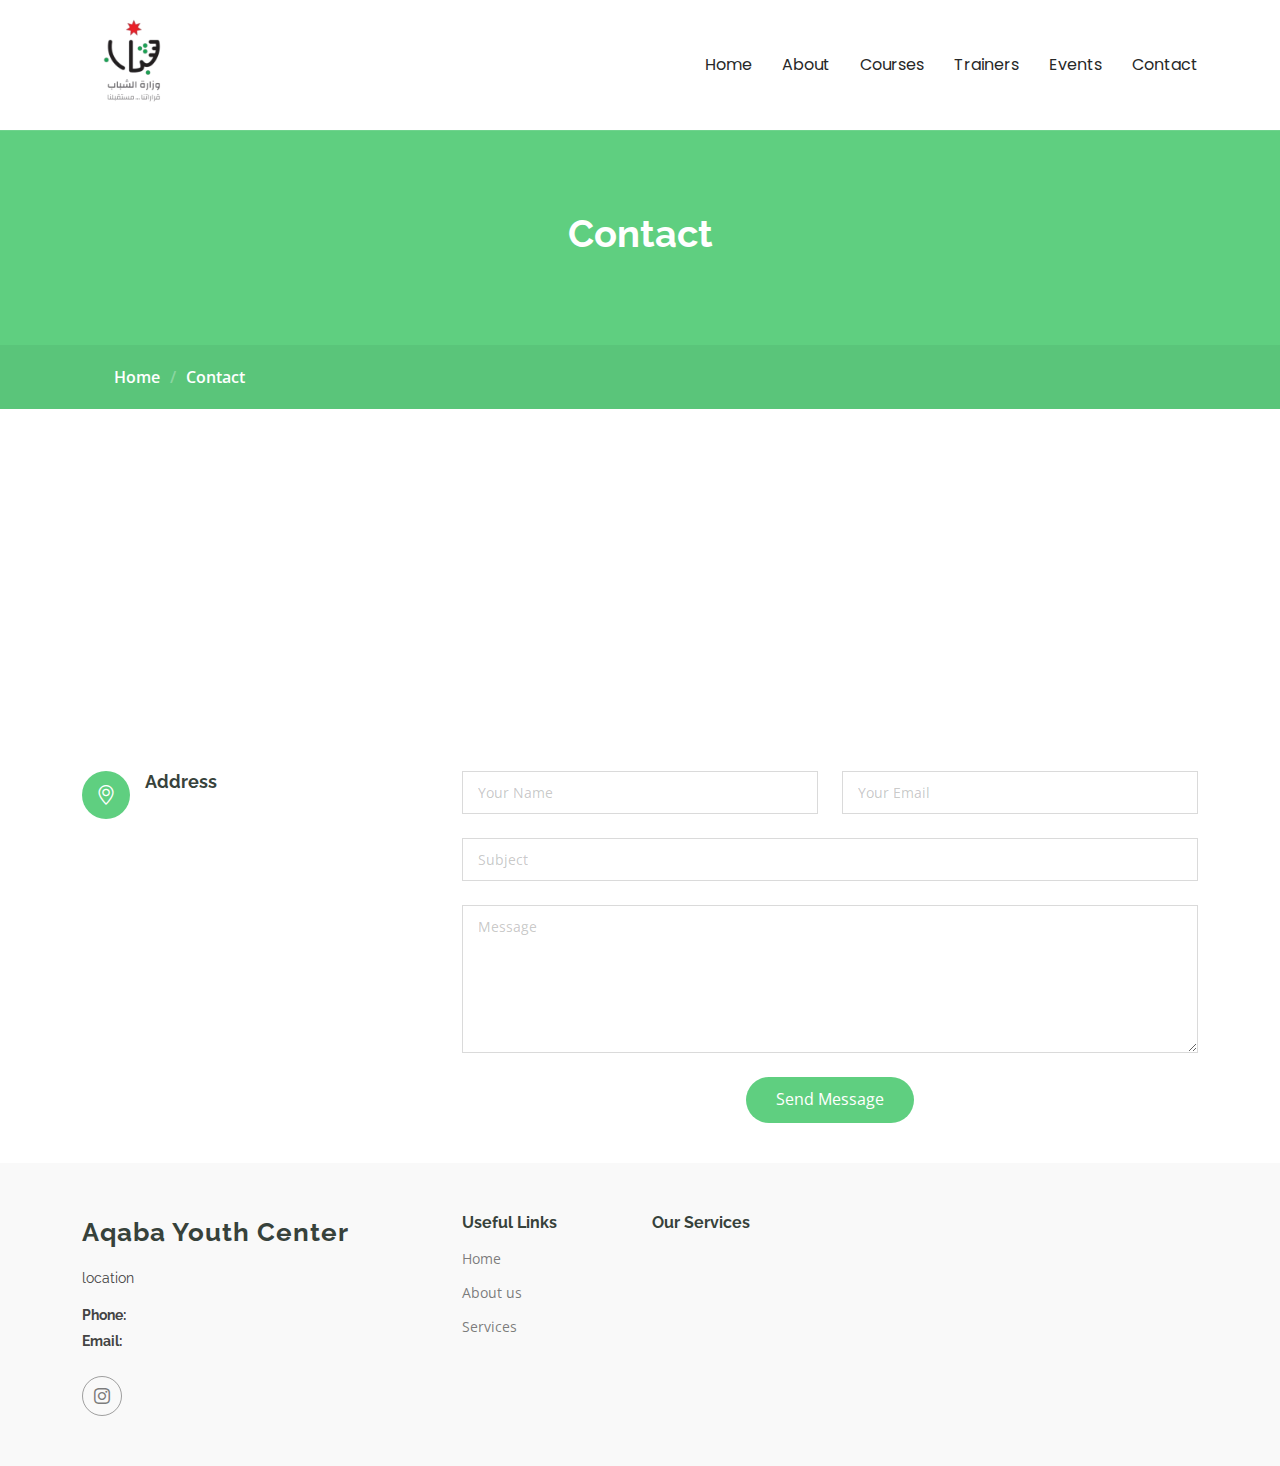
<file: contact.html>
<!DOCTYPE html>
<html lang="en">

<head>
  <meta charset="utf-8">
  <meta content="width=device-width, initial-scale=1.0" name="viewport">
  <title>Contact - Mentor Bootstrap Template</title>
  <meta name="description" content="">
  <meta name="keywords" content="">

  <!-- Favicons -->
  <link href="assets/img/logo.png" rel="icon">
  <link href="assets/img/apple-touch-icon.png" rel="apple-touch-icon">

  <!-- Fonts -->
  <link href="https://fonts.googleapis.com" rel="preconnect">
  <link href="https://fonts.gstatic.com" rel="preconnect" crossorigin>
  <link href="https://fonts.googleapis.com/css2?family=Open+Sans:ital,wght@0,300;0,400;0,500;0,600;0,700;0,800;1,300;1,400;1,500;1,600;1,700;1,800&family=Poppins:ital,wght@0,100;0,200;0,300;0,400;0,500;0,600;0,700;0,800;0,900;1,100;1,200;1,300;1,400;1,500;1,600;1,700;1,800;1,900&family=Raleway:ital,wght@0,100;0,200;0,300;0,400;0,500;0,600;0,700;0,800;0,900;1,100;1,200;1,300;1,400;1,500;1,600;1,700;1,800;1,900&display=swap" rel="stylesheet">

  <!-- Vendor CSS Files -->
  <link href="assets/vendor/bootstrap/css/bootstrap.min.css" rel="stylesheet">
  <link href="assets/vendor/bootstrap-icons/bootstrap-icons.css" rel="stylesheet">
  <link href="assets/vendor/aos/aos.css" rel="stylesheet">
  <link href="assets/vendor/glightbox/css/glightbox.min.css" rel="stylesheet">
  <link href="assets/vendor/swiper/swiper-bundle.min.css" rel="stylesheet">

  <!-- Main CSS File -->
  <link href="assets/css/main.css" rel="stylesheet">

  <!-- =======================================================
  * Template Name: Mentor
  * Template URL: https://bootstrapmade.com/mentor-free-education-bootstrap-theme/
  * Updated: Aug 07 2024 with Bootstrap v5.3.3
  * Author: BootstrapMade.com
  * License: https://bootstrapmade.com/license/
  ======================================================== -->
</head>

<body class="contact-page">

    <header id="header" class="header d-flex align-items-center sticky-top">
      <div
        class="container-fluid container-xl position-relative d-flex align-items-center"
      >
        <a href="index.html" class="logo d-flex align-items-center me-auto">
          <!-- Uncomment the line below if you also wish to use an image logo -->
          <img
            src="assets/img/logo.png"
            alt=""
          />
          <!-- <h1 class="sitename">Aqaba Youth Center </h1> -->
        </a>

        <nav id="navmenu" class="navmenu">
          <ul>
            <li>
              <a href="index.html" >Home<br /></a>
            </li>
            <li><a href="about.html">About</a></li>
            <li><a href=" ">Courses</a></li>
            <li><a href=" ">Trainers</a></li>
            <li><a href=" ">Events</a></li>
            <!-- <li><a href="pricing.html">Pricing</a></li> -->
            <!-- <li class="dropdown"><a href="#"><span>Dropdown</span> <i class="bi bi-chevron-down toggle-dropdown"></i></a>
            <ul>
              <li><a href="#">Dropdown 1</a></li>
              <li class="dropdown"><a href="#"><span>Deep Dropdown</span> <i class="bi bi-chevron-down toggle-dropdown"></i></a>
                <ul>
                  <li><a href="#">Deep Dropdown 1</a></li>
                  <li><a href="#">Deep Dropdown 2</a></li>
                  <li><a href="#">Deep Dropdown 3</a></li>
                  <li><a href="#">Deep Dropdown 4</a></li>
                  <li><a href="#">Deep Dropdown 5</a></li>
                </ul>
              </li>
              <li><a href="#">Dropdown 2</a></li>
              <li><a href="#">Dropdown 3</a></li>
              <li><a href="#">Dropdown 4</a></li>
            </ul>
          </li> -->
            <li><a href="contact.html">Contact</a></li>
          </ul>
          <i class="mobile-nav-toggle d-xl-none bi bi-list"></i>
        </nav>

        <!-- <a class="btn-getstarted" href="courses.html">Get Started</a> -->
      </div>
    </header>

  <main class="main">

    <!-- Page Title -->
    <div class="page-title" data-aos="fade">
      <div class="heading">
        <div class="container">
          <div class="row d-flex justify-content-center text-center">
            <div class="col-lg-8">
              <h1>Contact</h1>
              <!-- <p class="mb-0">Odio et unde deleniti. Deserunt numquam exercitationem. Officiis quo odio sint voluptas consequatur ut a odio voluptatem. Sit dolorum debitis veritatis natus dolores. Quasi ratione sint. Sit quaerat ipsum dolorem.</p> -->
            </div>
          </div>
        </div>
      </div>
      <nav class="breadcrumbs">
        <div class="container">
          <ol>
            <li><a href="index.html">Home</a></li>
            <li class="current">Contact</li>
          </ol>
        </div>
      </nav>
    </div><!-- End Page Title -->

    <!-- Contact Section -->
    <section id="contact" class="contact section">

      <div class="mb-5" data-aos="fade-up" data-aos-delay="200">
        <iframe style="border:0; width: 100%; height: 300px;" src="https://www.google.com/maps/embed?pb=!1m18!1m12!1m3!1d13883.881881923648!2d35.00018057017696!3d29.5463542556177!2m3!1f0!2f0!3f0!3m2!1i1024!2i768!4f13.1!3m3!1m2!1s0x1500702ee2709f1f%3A0x4e4cb71e75b0fa39!2z2YXYsdmD2LIg2LTYqNin2Kgg2KfZhNi52YLYqNipIEFxYWJhIFlvdXRoIENlbnRlci1BWUM!5e0!3m2!1sar!2sjo!4v1758926419645!5m2!1sar!2sjo" frameborder="0" allowfullscreen="" loading="lazy" referrerpolicy="no-referrer-when-downgrade"></iframe>
      </div><!-- End Google Maps -->

      <div class="container" data-aos="fade-up" data-aos-delay="100">

        <div class="row gy-4">

          <div class="col-lg-4">
            <div class="info-item d-flex" data-aos="fade-up" data-aos-delay="300">
              <i class="bi bi-geo-alt flex-shrink-0"></i>
              <div>
                <h3>Address</h3>
                <p> </p>
              </div>
            </div><!-- End Info Item -->

            <div class="info-item d-flex" data-aos="fade-up" data-aos-delay="400">
              <i class="bi bi-telephone flex-shrink-0"></i>
              <div>
                <h3>Call Us</h3>
                <p> </p>
              </div>
            </div><!-- End Info Item -->

            <div class="info-item d-flex" data-aos="fade-up" data-aos-delay="500">
              <i class="bi bi-envelope flex-shrink-0"></i>
              <div>
                <h3>Email Us</h3>
                <p> </p>
              </div>
            </div><!-- End Info Item -->

          </div>

          <div class="col-lg-8">
            <form action="forms/contact.php" method="post" class="php-email-form" data-aos="fade-up" data-aos-delay="200">
              <div class="row gy-4">

                <div class="col-md-6">
                  <input type="text" name="name" class="form-control" placeholder="Your Name" required="">
                </div>

                <div class="col-md-6 ">
                  <input type="email" class="form-control" name="email" placeholder="Your Email" required="">
                </div>

                <div class="col-md-12">
                  <input type="text" class="form-control" name="subject" placeholder="Subject" required="">
                </div>

                <div class="col-md-12">
                  <textarea class="form-control" name="message" rows="6" placeholder="Message" required=""></textarea>
                </div>

                <div class="col-md-12 text-center">
                  <div class="loading">Loading</div>
                  <div class="error-message"></div>
                  <div class="sent-message">Your message has been sent. Thank you!</div>

                  <button type="submit">Send Message</button>
                </div>

              </div>
            </form>
          </div><!-- End Contact Form -->

        </div>

      </div>

    </section><!-- /Contact Section -->

  </main>

  <footer id="footer" class="footer position-relative light-background">
      <div class="container footer-top">
        <div class="row gy-4">
          <div class="col-lg-4 col-md-6 footer-about">
            <a href="index.html" class="logo d-flex align-items-center">
              <span class="sitename">Aqaba Youth Center</span>
            </a>
            <div class="footer-contact pt-3">
              <p>location</p>
              <!-- <p>New York, NY 535022</p> -->
              <p class="mt-3">
                <strong>Phone:</strong> <span> </span>
              </p>
              <p><strong>Email:</strong> <span> </span></p>
            </div>
            <div class="social-links d-flex mt-4">
              <!-- <a href=""><i class="bi bi-twitter-x"></i></a> -->
              <!-- <a href=""><i class="bi bi-facebook"></i></a> -->
              <a href="https://www.instagram.com/aqaba_youth_center/" target="_blank"><i class="bi bi-instagram"></i></a>
              <!-- <a href=""><i class="bi bi-linkedin"></i></a> -->
            </div>
          </div>

          <div class="col-lg-2 col-md-3 footer-links">
            <h4>Useful Links</h4>
            <ul>
              <li><a href="#">Home</a></li>
              <li><a href="about.html">About us</a></li>
              <li><a href="#">Services</a></li>
          
            </ul>
          </div>

          <div class="col-lg-2 col-md-3 footer-links">
            <h4>Our Services</h4>
            <ul>
              <!-- <li><a href="#">Web Design</a></li>
              <li><a href="#">Web Development</a></li>
              <li><a href="#">Product Management</a></li>
              <li><a href="#">Marketing</a></li>
              <li><a href="#">Graphic Design</a></li> -->
            </ul>
          </div>

          <!-- <div class="col-lg-4 col-md-12 footer-newsletter">
            <h4>Our Newsletter</h4>
            <p>
              Subscribe to our newsletter and receive the latest news about our
              products and services!
            </p>
            <form
              action="forms/newsletter.php"
              method="post"
              class="php-email-form"
            >
              <div class="newsletter-form">
                <input type="email" name="email" /><input
                  type="submit"
                  value="Subscribe"
                />
              </div>
              <div class="loading">Loading</div>
              <div class="error-message"></div>
              <div class="sent-message">
                Your subscription request has been sent. Thank you!
              </div>
            </form>
          </div> -->
        </div>
      </div>

      <!-- <div class="container copyright text-center mt-4">
        <p>
          © <span>Copyright</span>
          <strong class="px-1 sitename">Mentor</strong>
          <span>All Rights Reserved</span>
        </p>
        <div class="credits">
          All the links in the footer should remain intact.
          You can delete the links only if you've purchased the pro version.
          Licensing information: https://bootstrapmade.com/license/
          Purchase the pro version with working PHP/AJAX contact form: [buy-url]
          Designed by
          <a href="https://bootstrapmade.com/">BootstrapMade</a> Distributed by
          <a href=“https://themewagon.com>ThemeWagon
        </div>
      </div> -->
    </footer>

  <!-- Scroll Top -->
  <a href="#" id="scroll-top" class="scroll-top d-flex align-items-center justify-content-center"><i class="bi bi-arrow-up-short"></i></a>

  <!-- Preloader -->
  <div id="preloader"></div>

  <!-- Vendor JS Files -->
  <script src="assets/vendor/bootstrap/js/bootstrap.bundle.min.js"></script>
  <script src="assets/vendor/php-email-form/validate.js"></script>
  <script src="assets/vendor/aos/aos.js"></script>
  <script src="assets/vendor/glightbox/js/glightbox.min.js"></script>
  <script src="assets/vendor/purecounter/purecounter_vanilla.js"></script>
  <script src="assets/vendor/swiper/swiper-bundle.min.js"></script>

  <!-- Main JS File -->
  <script src="assets/js/main.js"></script>

</body>

</html>
</file>
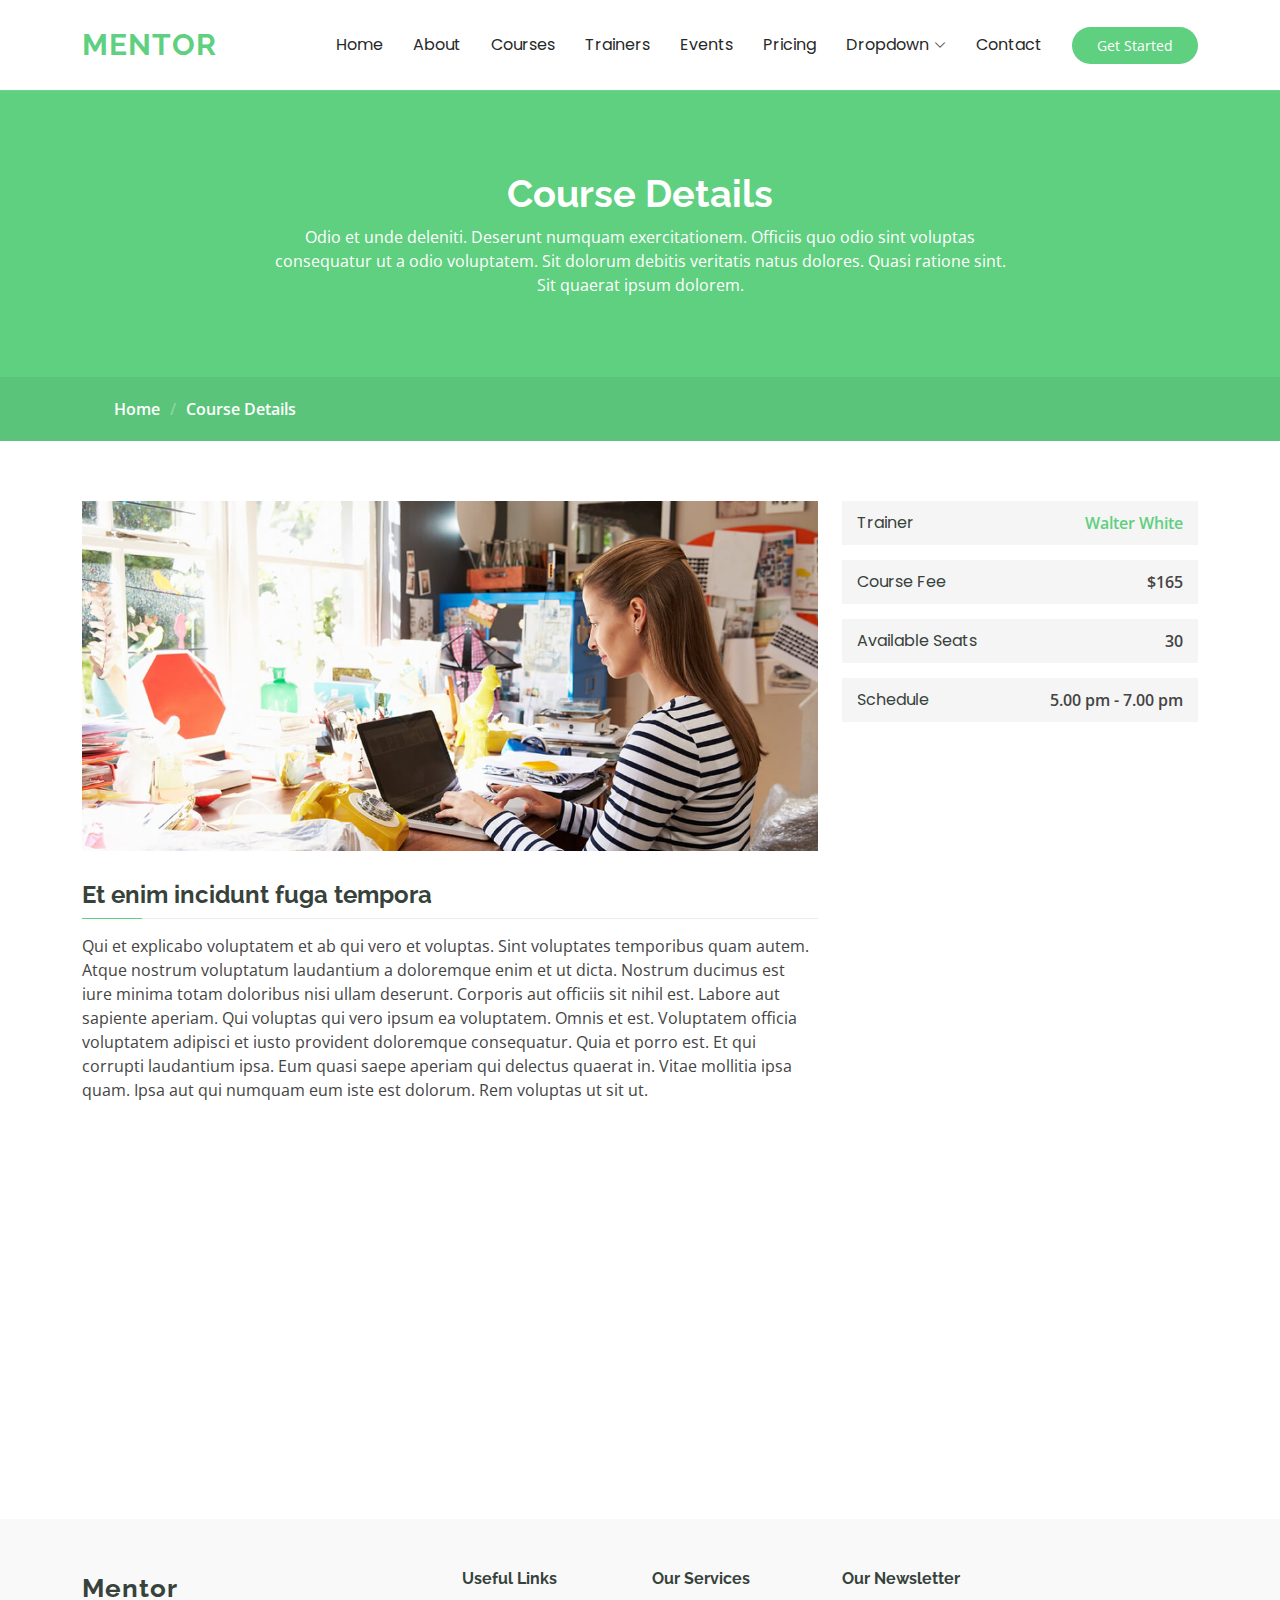
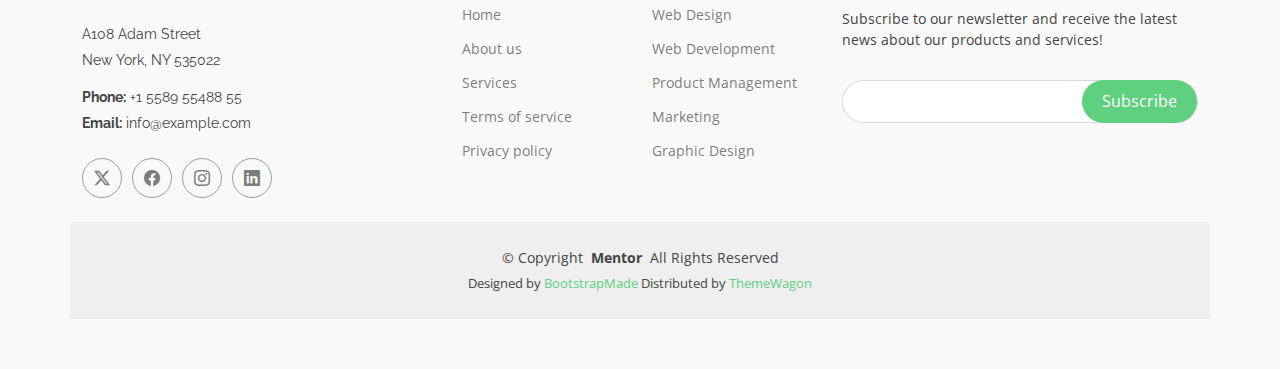
<file: course-details.html>
<!DOCTYPE html>
<html lang="en">

<head>
  <meta charset="utf-8">
  <meta content="width=device-width, initial-scale=1.0" name="viewport">
  <title>Course Details - Mentor Bootstrap Template</title>
  <meta name="description" content="">
  <meta name="keywords" content="">

  <!-- Favicons -->
  <link href="assets/img/favicon.png" rel="icon">
  <link href="assets/img/apple-touch-icon.png" rel="apple-touch-icon">

  <!-- Fonts -->
  <link href="https://fonts.googleapis.com" rel="preconnect">
  <link href="https://fonts.gstatic.com" rel="preconnect" crossorigin>
  <link href="https://fonts.googleapis.com/css2?family=Open+Sans:ital,wght@0,300;0,400;0,500;0,600;0,700;0,800;1,300;1,400;1,500;1,600;1,700;1,800&family=Poppins:ital,wght@0,100;0,200;0,300;0,400;0,500;0,600;0,700;0,800;0,900;1,100;1,200;1,300;1,400;1,500;1,600;1,700;1,800;1,900&family=Raleway:ital,wght@0,100;0,200;0,300;0,400;0,500;0,600;0,700;0,800;0,900;1,100;1,200;1,300;1,400;1,500;1,600;1,700;1,800;1,900&display=swap" rel="stylesheet">

  <!-- Vendor CSS Files -->
  <link href="assets/vendor/bootstrap/css/bootstrap.min.css" rel="stylesheet">
  <link href="assets/vendor/bootstrap-icons/bootstrap-icons.css" rel="stylesheet">
  <link href="assets/vendor/aos/aos.css" rel="stylesheet">
  <link href="assets/vendor/glightbox/css/glightbox.min.css" rel="stylesheet">
  <link href="assets/vendor/swiper/swiper-bundle.min.css" rel="stylesheet">

  <!-- Main CSS File -->
  <link href="assets/css/main.css" rel="stylesheet">

  <!-- =======================================================
  * Template Name: Mentor
  * Template URL: https://bootstrapmade.com/mentor-free-education-bootstrap-theme/
  * Updated: Aug 07 2024 with Bootstrap v5.3.3
  * Author: BootstrapMade.com
  * License: https://bootstrapmade.com/license/
  ======================================================== -->
</head>

<body class="course-details-page">

  <header id="header" class="header d-flex align-items-center sticky-top">
    <div class="container-fluid container-xl position-relative d-flex align-items-center">

      <a href="index.html" class="logo d-flex align-items-center me-auto">
        <!-- Uncomment the line below if you also wish to use an image logo -->
        <!-- <img src="assets/img/logo.png" alt=""> -->
        <h1 class="sitename">Mentor</h1>
      </a>

      <nav id="navmenu" class="navmenu">
        <ul>
          <li><a href="index.html">Home<br></a></li>
          <li><a href="about.html">About</a></li>
          <li><a href="courses.html">Courses</a></li>
          <li><a href="trainers.html">Trainers</a></li>
          <li><a href="events.html">Events</a></li>
          <li><a href="pricing.html">Pricing</a></li>
          <li class="dropdown"><a href="#"><span>Dropdown</span> <i class="bi bi-chevron-down toggle-dropdown"></i></a>
            <ul>
              <li><a href="#">Dropdown 1</a></li>
              <li class="dropdown"><a href="#"><span>Deep Dropdown</span> <i class="bi bi-chevron-down toggle-dropdown"></i></a>
                <ul>
                  <li><a href="#">Deep Dropdown 1</a></li>
                  <li><a href="#">Deep Dropdown 2</a></li>
                  <li><a href="#">Deep Dropdown 3</a></li>
                  <li><a href="#">Deep Dropdown 4</a></li>
                  <li><a href="#">Deep Dropdown 5</a></li>
                </ul>
              </li>
              <li><a href="#">Dropdown 2</a></li>
              <li><a href="#">Dropdown 3</a></li>
              <li><a href="#">Dropdown 4</a></li>
            </ul>
          </li>
          <li><a href="contact.html">Contact</a></li>
        </ul>
        <i class="mobile-nav-toggle d-xl-none bi bi-list"></i>
      </nav>

      <a class="btn-getstarted" href="courses.html">Get Started</a>

    </div>
  </header>

  <main class="main">

    <!-- Page Title -->
    <div class="page-title" data-aos="fade">
      <div class="heading">
        <div class="container">
          <div class="row d-flex justify-content-center text-center">
            <div class="col-lg-8">
              <h1>Course Details</h1>
              <p class="mb-0">Odio et unde deleniti. Deserunt numquam exercitationem. Officiis quo odio sint voluptas consequatur ut a odio voluptatem. Sit dolorum debitis veritatis natus dolores. Quasi ratione sint. Sit quaerat ipsum dolorem.</p>
            </div>
          </div>
        </div>
      </div>
      <nav class="breadcrumbs">
        <div class="container">
          <ol>
            <li><a href="index.html">Home</a></li>
            <li class="current">Course Details</li>
          </ol>
        </div>
      </nav>
    </div><!-- End Page Title -->

    <!-- Courses Course Details Section -->
    <section id="courses-course-details" class="courses-course-details section">

      <div class="container" data-aos="fade-up">

        <div class="row">
          <div class="col-lg-8">
            <img src="assets/img/course-details.jpg" class="img-fluid" alt="">
            <h3>Et enim incidunt fuga tempora</h3>
            <p>
              Qui et explicabo voluptatem et ab qui vero et voluptas. Sint voluptates temporibus quam autem. Atque nostrum voluptatum laudantium a doloremque enim et ut dicta. Nostrum ducimus est iure minima totam doloribus nisi ullam deserunt. Corporis aut officiis sit nihil est. Labore aut sapiente aperiam.
              Qui voluptas qui vero ipsum ea voluptatem. Omnis et est. Voluptatem officia voluptatem adipisci et iusto provident doloremque consequatur. Quia et porro est. Et qui corrupti laudantium ipsa.
              Eum quasi saepe aperiam qui delectus quaerat in. Vitae mollitia ipsa quam. Ipsa aut qui numquam eum iste est dolorum. Rem voluptas ut sit ut.
            </p>
          </div>
          <div class="col-lg-4">

            <div class="course-info d-flex justify-content-between align-items-center">
              <h5>Trainer</h5>
              <p><a href="#">Walter White</a></p>
            </div>

            <div class="course-info d-flex justify-content-between align-items-center">
              <h5>Course Fee</h5>
              <p>$165</p>
            </div>

            <div class="course-info d-flex justify-content-between align-items-center">
              <h5>Available Seats</h5>
              <p>30</p>
            </div>

            <div class="course-info d-flex justify-content-between align-items-center">
              <h5>Schedule</h5>
              <p>5.00 pm - 7.00 pm</p>
            </div>

          </div>
        </div>

      </div>

    </section><!-- /Courses Course Details Section -->

    <!-- Tabs Section -->
    <section id="tabs" class="tabs section">

      <div class="container" data-aos="fade-up" data-aos-delay="100">

        <div class="row">
          <div class="col-lg-3">
            <ul class="nav nav-tabs flex-column">
              <li class="nav-item">
                <a class="nav-link active show" data-bs-toggle="tab" href="#tab-1">Modi sit est</a>
              </li>
              <li class="nav-item">
                <a class="nav-link" data-bs-toggle="tab" href="#tab-2">Unde praesentium sed</a>
              </li>
              <li class="nav-item">
                <a class="nav-link" data-bs-toggle="tab" href="#tab-3">Pariatur explicabo vel</a>
              </li>
              <li class="nav-item">
                <a class="nav-link" data-bs-toggle="tab" href="#tab-4">Nostrum qui quasi</a>
              </li>
              <li class="nav-item">
                <a class="nav-link" data-bs-toggle="tab" href="#tab-5">Iusto ut expedita aut</a>
              </li>
            </ul>
          </div>
          <div class="col-lg-9 mt-4 mt-lg-0">
            <div class="tab-content">
              <div class="tab-pane active show" id="tab-1">
                <div class="row">
                  <div class="col-lg-8 details order-2 order-lg-1">
                    <h3>Architecto ut aperiam autem id</h3>
                    <p class="fst-italic">Qui laudantium consequatur laborum sit qui ad sapiente dila parde sonata raqer a videna mareta paulona marka</p>
                    <p>Et nobis maiores eius. Voluptatibus ut enim blanditiis atque harum sint. Laborum eos ipsum ipsa odit magni. Incidunt hic ut molestiae aut qui. Est repellat minima eveniet eius et quis magni nihil. Consequatur dolorem quaerat quos qui similique accusamus nostrum rem vero</p>
                  </div>
                  <div class="col-lg-4 text-center order-1 order-lg-2">
                    <img src="assets/img/tabs/tab-1.png" alt="" class="img-fluid">
                  </div>
                </div>
              </div>
              <div class="tab-pane" id="tab-2">
                <div class="row">
                  <div class="col-lg-8 details order-2 order-lg-1">
                    <h3>Et blanditiis nemo veritatis excepturi</h3>
                    <p class="fst-italic">Qui laudantium consequatur laborum sit qui ad sapiente dila parde sonata raqer a videna mareta paulona marka</p>
                    <p>Ea ipsum voluptatem consequatur quis est. Illum error ullam omnis quia et reiciendis sunt sunt est. Non aliquid repellendus itaque accusamus eius et velit ipsa voluptates. Optio nesciunt eaque beatae accusamus lerode pakto madirna desera vafle de nideran pal</p>
                  </div>
                  <div class="col-lg-4 text-center order-1 order-lg-2">
                    <img src="assets/img/tabs/tab-2.png" alt="" class="img-fluid">
                  </div>
                </div>
              </div>
              <div class="tab-pane" id="tab-3">
                <div class="row">
                  <div class="col-lg-8 details order-2 order-lg-1">
                    <h3>Impedit facilis occaecati odio neque aperiam sit</h3>
                    <p class="fst-italic">Eos voluptatibus quo. Odio similique illum id quidem non enim fuga. Qui natus non sunt dicta dolor et. In asperiores velit quaerat perferendis aut</p>
                    <p>Iure officiis odit rerum. Harum sequi eum illum corrupti culpa veritatis quisquam. Neque necessitatibus illo rerum eum ut. Commodi ipsam minima molestiae sed laboriosam a iste odio. Earum odit nesciunt fugiat sit ullam. Soluta et harum voluptatem optio quae</p>
                  </div>
                  <div class="col-lg-4 text-center order-1 order-lg-2">
                    <img src="assets/img/tabs/tab-3.png" alt="" class="img-fluid">
                  </div>
                </div>
              </div>
              <div class="tab-pane" id="tab-4">
                <div class="row">
                  <div class="col-lg-8 details order-2 order-lg-1">
                    <h3>Fuga dolores inventore laboriosam ut est accusamus laboriosam dolore</h3>
                    <p class="fst-italic">Totam aperiam accusamus. Repellat consequuntur iure voluptas iure porro quis delectus</p>
                    <p>Eaque consequuntur consequuntur libero expedita in voluptas. Nostrum ipsam necessitatibus aliquam fugiat debitis quis velit. Eum ex maxime error in consequatur corporis atque. Eligendi asperiores sed qui veritatis aperiam quia a laborum inventore</p>
                  </div>
                  <div class="col-lg-4 text-center order-1 order-lg-2">
                    <img src="assets/img/tabs/tab-4.png" alt="" class="img-fluid">
                  </div>
                </div>
              </div>
              <div class="tab-pane" id="tab-5">
                <div class="row">
                  <div class="col-lg-8 details order-2 order-lg-1">
                    <h3>Est eveniet ipsam sindera pad rone matrelat sando reda</h3>
                    <p class="fst-italic">Omnis blanditiis saepe eos autem qui sunt debitis porro quia.</p>
                    <p>Exercitationem nostrum omnis. Ut reiciendis repudiandae minus. Omnis recusandae ut non quam ut quod eius qui. Ipsum quia odit vero atque qui quibusdam amet. Occaecati sed est sint aut vitae molestiae voluptate vel</p>
                  </div>
                  <div class="col-lg-4 text-center order-1 order-lg-2">
                    <img src="assets/img/tabs/tab-5.png" alt="" class="img-fluid">
                  </div>
                </div>
              </div>
            </div>
          </div>
        </div>

      </div>

    </section><!-- /Tabs Section -->

  </main>

  <footer id="footer" class="footer position-relative light-background">

    <div class="container footer-top">
      <div class="row gy-4">
        <div class="col-lg-4 col-md-6 footer-about">
          <a href="index.html" class="logo d-flex align-items-center">
            <span class="sitename">Mentor</span>
          </a>
          <div class="footer-contact pt-3">
            <p>A108 Adam Street</p>
            <p>New York, NY 535022</p>
            <p class="mt-3"><strong>Phone:</strong> <span>+1 5589 55488 55</span></p>
            <p><strong>Email:</strong> <span>info@example.com</span></p>
          </div>
          <div class="social-links d-flex mt-4">
            <a href=""><i class="bi bi-twitter-x"></i></a>
            <a href=""><i class="bi bi-facebook"></i></a>
            <a href=""><i class="bi bi-instagram"></i></a>
            <a href=""><i class="bi bi-linkedin"></i></a>
          </div>
        </div>

        <div class="col-lg-2 col-md-3 footer-links">
          <h4>Useful Links</h4>
          <ul>
            <li><a href="#">Home</a></li>
            <li><a href="#">About us</a></li>
            <li><a href="#">Services</a></li>
            <li><a href="#">Terms of service</a></li>
            <li><a href="#">Privacy policy</a></li>
          </ul>
        </div>

        <div class="col-lg-2 col-md-3 footer-links">
          <h4>Our Services</h4>
          <ul>
            <li><a href="#">Web Design</a></li>
            <li><a href="#">Web Development</a></li>
            <li><a href="#">Product Management</a></li>
            <li><a href="#">Marketing</a></li>
            <li><a href="#">Graphic Design</a></li>
          </ul>
        </div>

        <div class="col-lg-4 col-md-12 footer-newsletter">
          <h4>Our Newsletter</h4>
          <p>Subscribe to our newsletter and receive the latest news about our products and services!</p>
          <form action="forms/newsletter.php" method="post" class="php-email-form">
            <div class="newsletter-form"><input type="email" name="email"><input type="submit" value="Subscribe"></div>
            <div class="loading">Loading</div>
            <div class="error-message"></div>
            <div class="sent-message">Your subscription request has been sent. Thank you!</div>
          </form>
        </div>

      </div>
    </div>

    <div class="container copyright text-center mt-4">
      <p>© <span>Copyright</span> <strong class="px-1 sitename">Mentor</strong> <span>All Rights Reserved</span></p>
      <div class="credits">
        <!-- All the links in the footer should remain intact. -->
        <!-- You can delete the links only if you've purchased the pro version. -->
        <!-- Licensing information: https://bootstrapmade.com/license/ -->
        <!-- Purchase the pro version with working PHP/AJAX contact form: [buy-url] -->
        Designed by <a href="https://bootstrapmade.com/">BootstrapMade</a> Distributed by <a href=“https://themewagon.com>ThemeWagon
      </div>
    </div>

  </footer>

  <!-- Scroll Top -->
  <a href="#" id="scroll-top" class="scroll-top d-flex align-items-center justify-content-center"><i class="bi bi-arrow-up-short"></i></a>

  <!-- Preloader -->
  <div id="preloader"></div>

  <!-- Vendor JS Files -->
  <script src="assets/vendor/bootstrap/js/bootstrap.bundle.min.js"></script>
  <script src="assets/vendor/php-email-form/validate.js"></script>
  <script src="assets/vendor/aos/aos.js"></script>
  <script src="assets/vendor/glightbox/js/glightbox.min.js"></script>
  <script src="assets/vendor/purecounter/purecounter_vanilla.js"></script>
  <script src="assets/vendor/swiper/swiper-bundle.min.js"></script>

  <!-- Main JS File -->
  <script src="assets/js/main.js"></script>

</body>

</html>
</file>
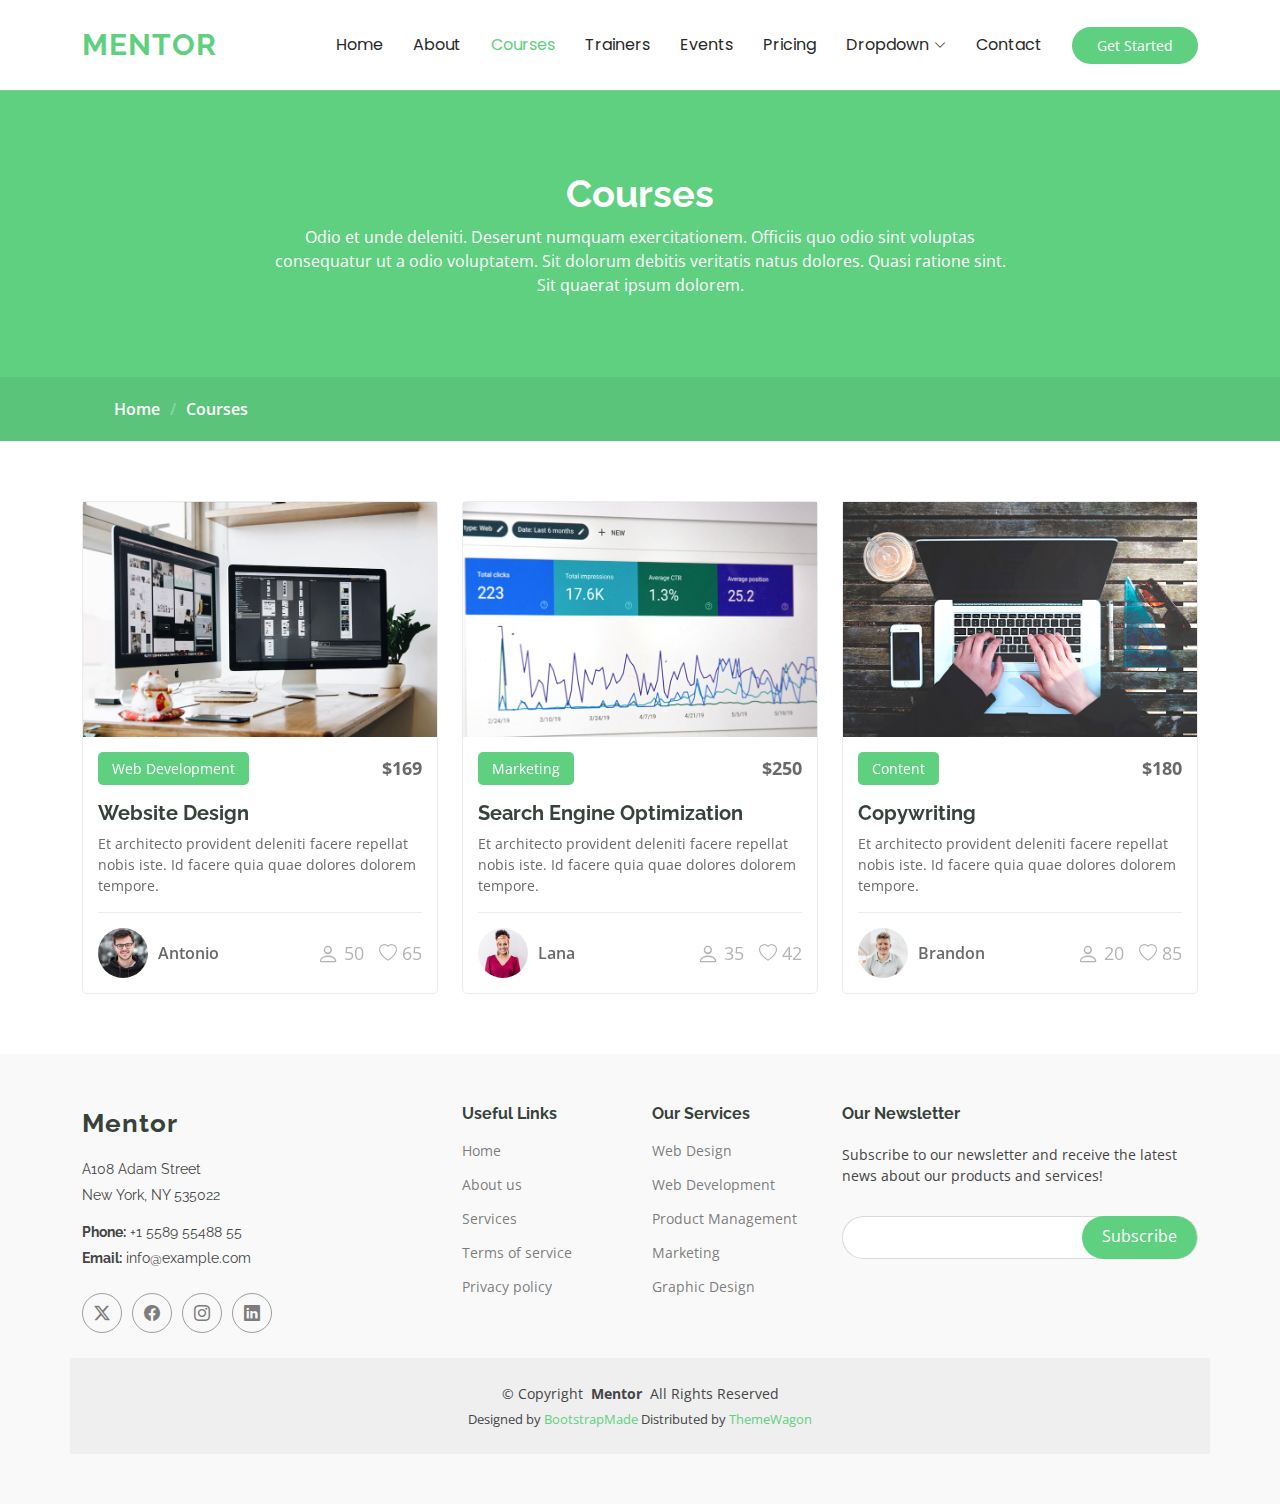
<file: courses.html>
<!DOCTYPE html>
<html lang="en">

<head>
  <meta charset="utf-8">
  <meta content="width=device-width, initial-scale=1.0" name="viewport">
  <title>Courses - Mentor Bootstrap Template</title>
  <meta name="description" content="">
  <meta name="keywords" content="">

  <!-- Favicons -->
  <link href="assets/img/favicon.png" rel="icon">
  <link href="assets/img/apple-touch-icon.png" rel="apple-touch-icon">

  <!-- Fonts -->
  <link href="https://fonts.googleapis.com" rel="preconnect">
  <link href="https://fonts.gstatic.com" rel="preconnect" crossorigin>
  <link href="https://fonts.googleapis.com/css2?family=Open+Sans:ital,wght@0,300;0,400;0,500;0,600;0,700;0,800;1,300;1,400;1,500;1,600;1,700;1,800&family=Poppins:ital,wght@0,100;0,200;0,300;0,400;0,500;0,600;0,700;0,800;0,900;1,100;1,200;1,300;1,400;1,500;1,600;1,700;1,800;1,900&family=Raleway:ital,wght@0,100;0,200;0,300;0,400;0,500;0,600;0,700;0,800;0,900;1,100;1,200;1,300;1,400;1,500;1,600;1,700;1,800;1,900&display=swap" rel="stylesheet">

  <!-- Vendor CSS Files -->
  <link href="assets/vendor/bootstrap/css/bootstrap.min.css" rel="stylesheet">
  <link href="assets/vendor/bootstrap-icons/bootstrap-icons.css" rel="stylesheet">
  <link href="assets/vendor/aos/aos.css" rel="stylesheet">
  <link href="assets/vendor/glightbox/css/glightbox.min.css" rel="stylesheet">
  <link href="assets/vendor/swiper/swiper-bundle.min.css" rel="stylesheet">

  <!-- Main CSS File -->
  <link href="assets/css/main.css" rel="stylesheet">

  <!-- =======================================================
  * Template Name: Mentor
  * Template URL: https://bootstrapmade.com/mentor-free-education-bootstrap-theme/
  * Updated: Aug 07 2024 with Bootstrap v5.3.3
  * Author: BootstrapMade.com
  * License: https://bootstrapmade.com/license/
  ======================================================== -->
</head>

<body class="courses-page">

  <header id="header" class="header d-flex align-items-center sticky-top">
    <div class="container-fluid container-xl position-relative d-flex align-items-center">

      <a href="index.html" class="logo d-flex align-items-center me-auto">
        <!-- Uncomment the line below if you also wish to use an image logo -->
        <!-- <img src="assets/img/logo.png" alt=""> -->
        <h1 class="sitename">Mentor</h1>
      </a>

      <nav id="navmenu" class="navmenu">
        <ul>
          <li><a href="index.html">Home<br></a></li>
          <li><a href="about.html">About</a></li>
          <li><a href="courses.html" class="active">Courses</a></li>
          <li><a href="trainers.html">Trainers</a></li>
          <li><a href="events.html">Events</a></li>
          <li><a href="pricing.html">Pricing</a></li>
          <li class="dropdown"><a href="#"><span>Dropdown</span> <i class="bi bi-chevron-down toggle-dropdown"></i></a>
            <ul>
              <li><a href="#">Dropdown 1</a></li>
              <li class="dropdown"><a href="#"><span>Deep Dropdown</span> <i class="bi bi-chevron-down toggle-dropdown"></i></a>
                <ul>
                  <li><a href="#">Deep Dropdown 1</a></li>
                  <li><a href="#">Deep Dropdown 2</a></li>
                  <li><a href="#">Deep Dropdown 3</a></li>
                  <li><a href="#">Deep Dropdown 4</a></li>
                  <li><a href="#">Deep Dropdown 5</a></li>
                </ul>
              </li>
              <li><a href="#">Dropdown 2</a></li>
              <li><a href="#">Dropdown 3</a></li>
              <li><a href="#">Dropdown 4</a></li>
            </ul>
          </li>
          <li><a href="contact.html">Contact</a></li>
        </ul>
        <i class="mobile-nav-toggle d-xl-none bi bi-list"></i>
      </nav>

      <a class="btn-getstarted" href="courses.html">Get Started</a>

    </div>
  </header>

  <main class="main">

    <!-- Page Title -->
    <div class="page-title" data-aos="fade">
      <div class="heading">
        <div class="container">
          <div class="row d-flex justify-content-center text-center">
            <div class="col-lg-8">
              <h1>Courses</h1>
              <p class="mb-0">Odio et unde deleniti. Deserunt numquam exercitationem. Officiis quo odio sint voluptas consequatur ut a odio voluptatem. Sit dolorum debitis veritatis natus dolores. Quasi ratione sint. Sit quaerat ipsum dolorem.</p>
            </div>
          </div>
        </div>
      </div>
      <nav class="breadcrumbs">
        <div class="container">
          <ol>
            <li><a href="index.html">Home</a></li>
            <li class="current">Courses</li>
          </ol>
        </div>
      </nav>
    </div><!-- End Page Title -->

    <!-- Courses Section -->
    <section id="courses" class="courses section">

      <div class="container">

        <div class="row">

          <div class="col-lg-4 col-md-6 d-flex align-items-stretch" data-aos="zoom-in" data-aos-delay="100">
            <div class="course-item">
              <img src="assets/img/course-1.jpg" class="img-fluid" alt="...">
              <div class="course-content">
                <div class="d-flex justify-content-between align-items-center mb-3">
                  <p class="category">Web Development</p>
                  <p class="price">$169</p>
                </div>

                <h3><a href="course-details.html">Website Design</a></h3>
                <p class="description">Et architecto provident deleniti facere repellat nobis iste. Id facere quia quae dolores dolorem tempore.</p>
                <div class="trainer d-flex justify-content-between align-items-center">
                  <div class="trainer-profile d-flex align-items-center">
                    <img src="assets/img/trainers/trainer-1-2.jpg" class="img-fluid" alt="">
                    <a href="" class="trainer-link">Antonio</a>
                  </div>
                  <div class="trainer-rank d-flex align-items-center">
                    <i class="bi bi-person user-icon"></i>&nbsp;50
                    &nbsp;&nbsp;
                    <i class="bi bi-heart heart-icon"></i>&nbsp;65
                  </div>
                </div>
              </div>
            </div>
          </div> <!-- End Course Item-->

          <div class="col-lg-4 col-md-6 d-flex align-items-stretch mt-4 mt-md-0" data-aos="zoom-in" data-aos-delay="200">
            <div class="course-item">
              <img src="assets/img/course-2.jpg" class="img-fluid" alt="...">
              <div class="course-content">
                <div class="d-flex justify-content-between align-items-center mb-3">
                  <p class="category">Marketing</p>
                  <p class="price">$250</p>
                </div>

                <h3><a href="course-details.html">Search Engine Optimization</a></h3>
                <p class="description">Et architecto provident deleniti facere repellat nobis iste. Id facere quia quae dolores dolorem tempore.</p>
                <div class="trainer d-flex justify-content-between align-items-center">
                  <div class="trainer-profile d-flex align-items-center">
                    <img src="assets/img/trainers/trainer-2-2.jpg" class="img-fluid" alt="">
                    <a href="" class="trainer-link">Lana</a>
                  </div>
                  <div class="trainer-rank d-flex align-items-center">
                    <i class="bi bi-person user-icon"></i>&nbsp;35
                    &nbsp;&nbsp;
                    <i class="bi bi-heart heart-icon"></i>&nbsp;42
                  </div>
                </div>
              </div>
            </div>
          </div> <!-- End Course Item-->

          <div class="col-lg-4 col-md-6 d-flex align-items-stretch mt-4 mt-lg-0" data-aos="zoom-in" data-aos-delay="300">
            <div class="course-item">
              <img src="assets/img/course-3.jpg" class="img-fluid" alt="...">
              <div class="course-content">
                <div class="d-flex justify-content-between align-items-center mb-3">
                  <p class="category">Content</p>
                  <p class="price">$180</p>
                </div>

                <h3><a href="course-details.html">Copywriting</a></h3>
                <p class="description">Et architecto provident deleniti facere repellat nobis iste. Id facere quia quae dolores dolorem tempore.</p>
                <div class="trainer d-flex justify-content-between align-items-center">
                  <div class="trainer-profile d-flex align-items-center">
                    <img src="assets/img/trainers/trainer-3-2.jpg" class="img-fluid" alt="">
                    <a href="" class="trainer-link">Brandon</a>
                  </div>
                  <div class="trainer-rank d-flex align-items-center">
                    <i class="bi bi-person user-icon"></i>&nbsp;20
                    &nbsp;&nbsp;
                    <i class="bi bi-heart heart-icon"></i>&nbsp;85
                  </div>
                </div>
              </div>
            </div>
          </div> <!-- End Course Item-->

        </div>

      </div>

    </section><!-- /Courses Section -->

  </main>

  <footer id="footer" class="footer position-relative light-background">

    <div class="container footer-top">
      <div class="row gy-4">
        <div class="col-lg-4 col-md-6 footer-about">
          <a href="index.html" class="logo d-flex align-items-center">
            <span class="sitename">Mentor</span>
          </a>
          <div class="footer-contact pt-3">
            <p>A108 Adam Street</p>
            <p>New York, NY 535022</p>
            <p class="mt-3"><strong>Phone:</strong> <span>+1 5589 55488 55</span></p>
            <p><strong>Email:</strong> <span>info@example.com</span></p>
          </div>
          <div class="social-links d-flex mt-4">
            <a href=""><i class="bi bi-twitter-x"></i></a>
            <a href=""><i class="bi bi-facebook"></i></a>
            <a href=""><i class="bi bi-instagram"></i></a>
            <a href=""><i class="bi bi-linkedin"></i></a>
          </div>
        </div>

        <div class="col-lg-2 col-md-3 footer-links">
          <h4>Useful Links</h4>
          <ul>
            <li><a href="#">Home</a></li>
            <li><a href="#">About us</a></li>
            <li><a href="#">Services</a></li>
            <li><a href="#">Terms of service</a></li>
            <li><a href="#">Privacy policy</a></li>
          </ul>
        </div>

        <div class="col-lg-2 col-md-3 footer-links">
          <h4>Our Services</h4>
          <ul>
            <li><a href="#">Web Design</a></li>
            <li><a href="#">Web Development</a></li>
            <li><a href="#">Product Management</a></li>
            <li><a href="#">Marketing</a></li>
            <li><a href="#">Graphic Design</a></li>
          </ul>
        </div>

        <div class="col-lg-4 col-md-12 footer-newsletter">
          <h4>Our Newsletter</h4>
          <p>Subscribe to our newsletter and receive the latest news about our products and services!</p>
          <form action="forms/newsletter.php" method="post" class="php-email-form">
            <div class="newsletter-form"><input type="email" name="email"><input type="submit" value="Subscribe"></div>
            <div class="loading">Loading</div>
            <div class="error-message"></div>
            <div class="sent-message">Your subscription request has been sent. Thank you!</div>
          </form>
        </div>

      </div>
    </div>

    <div class="container copyright text-center mt-4">
      <p>© <span>Copyright</span> <strong class="px-1 sitename">Mentor</strong> <span>All Rights Reserved</span></p>
      <div class="credits">
        <!-- All the links in the footer should remain intact. -->
        <!-- You can delete the links only if you've purchased the pro version. -->
        <!-- Licensing information: https://bootstrapmade.com/license/ -->
        <!-- Purchase the pro version with working PHP/AJAX contact form: [buy-url] -->
        Designed by <a href="https://bootstrapmade.com/">BootstrapMade</a> Distributed by <a href=“https://themewagon.com>ThemeWagon
      </div>
    </div>

  </footer>

  <!-- Scroll Top -->
  <a href="#" id="scroll-top" class="scroll-top d-flex align-items-center justify-content-center"><i class="bi bi-arrow-up-short"></i></a>

  <!-- Preloader -->
  <div id="preloader"></div>

  <!-- Vendor JS Files -->
  <script src="assets/vendor/bootstrap/js/bootstrap.bundle.min.js"></script>
  <script src="assets/vendor/php-email-form/validate.js"></script>
  <script src="assets/vendor/aos/aos.js"></script>
  <script src="assets/vendor/glightbox/js/glightbox.min.js"></script>
  <script src="assets/vendor/purecounter/purecounter_vanilla.js"></script>
  <script src="assets/vendor/swiper/swiper-bundle.min.js"></script>

  <!-- Main JS File -->
  <script src="assets/js/main.js"></script>

</body>

</html>
</file>
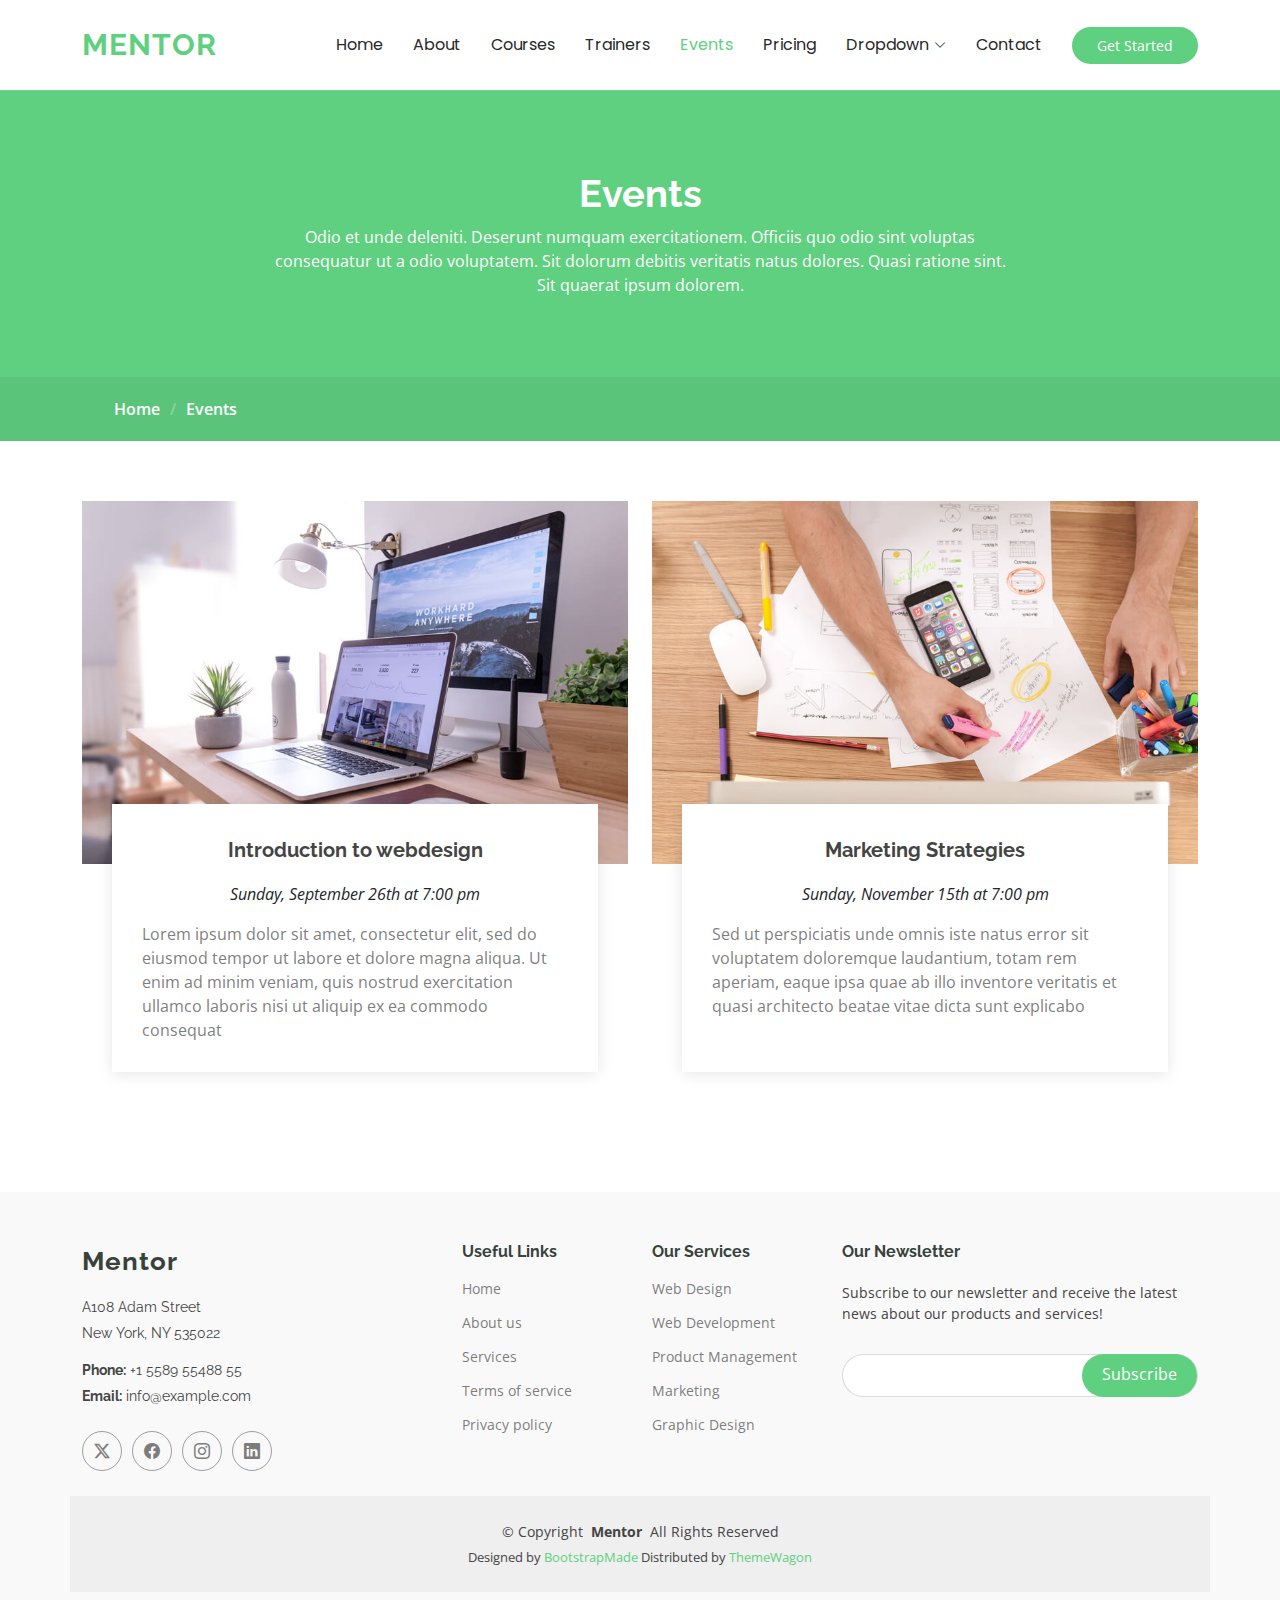
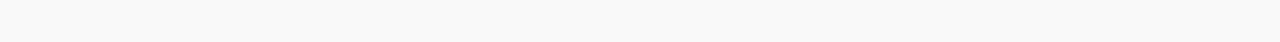
<file: events.html>
<!DOCTYPE html>
<html lang="en">

<head>
  <meta charset="utf-8">
  <meta content="width=device-width, initial-scale=1.0" name="viewport">
  <title>Events - Mentor Bootstrap Template</title>
  <meta name="description" content="">
  <meta name="keywords" content="">

  <!-- Favicons -->
  <link href="assets/img/favicon.png" rel="icon">
  <link href="assets/img/apple-touch-icon.png" rel="apple-touch-icon">

  <!-- Fonts -->
  <link href="https://fonts.googleapis.com" rel="preconnect">
  <link href="https://fonts.gstatic.com" rel="preconnect" crossorigin>
  <link href="https://fonts.googleapis.com/css2?family=Open+Sans:ital,wght@0,300;0,400;0,500;0,600;0,700;0,800;1,300;1,400;1,500;1,600;1,700;1,800&family=Poppins:ital,wght@0,100;0,200;0,300;0,400;0,500;0,600;0,700;0,800;0,900;1,100;1,200;1,300;1,400;1,500;1,600;1,700;1,800;1,900&family=Raleway:ital,wght@0,100;0,200;0,300;0,400;0,500;0,600;0,700;0,800;0,900;1,100;1,200;1,300;1,400;1,500;1,600;1,700;1,800;1,900&display=swap" rel="stylesheet">

  <!-- Vendor CSS Files -->
  <link href="assets/vendor/bootstrap/css/bootstrap.min.css" rel="stylesheet">
  <link href="assets/vendor/bootstrap-icons/bootstrap-icons.css" rel="stylesheet">
  <link href="assets/vendor/aos/aos.css" rel="stylesheet">
  <link href="assets/vendor/glightbox/css/glightbox.min.css" rel="stylesheet">
  <link href="assets/vendor/swiper/swiper-bundle.min.css" rel="stylesheet">

  <!-- Main CSS File -->
  <link href="assets/css/main.css" rel="stylesheet">

  <!-- =======================================================
  * Template Name: Mentor
  * Template URL: https://bootstrapmade.com/mentor-free-education-bootstrap-theme/
  * Updated: Aug 07 2024 with Bootstrap v5.3.3
  * Author: BootstrapMade.com
  * License: https://bootstrapmade.com/license/
  ======================================================== -->
</head>

<body class="events-page">

  <header id="header" class="header d-flex align-items-center sticky-top">
    <div class="container-fluid container-xl position-relative d-flex align-items-center">

      <a href="index.html" class="logo d-flex align-items-center me-auto">
        <!-- Uncomment the line below if you also wish to use an image logo -->
        <!-- <img src="assets/img/logo.png" alt=""> -->
        <h1 class="sitename">Mentor</h1>
      </a>

      <nav id="navmenu" class="navmenu">
        <ul>
          <li><a href="index.html">Home<br></a></li>
          <li><a href="about.html">About</a></li>
          <li><a href="courses.html">Courses</a></li>
          <li><a href="trainers.html">Trainers</a></li>
          <li><a href="events.html" class="active">Events</a></li>
          <li><a href="pricing.html">Pricing</a></li>
          <li class="dropdown"><a href="#"><span>Dropdown</span> <i class="bi bi-chevron-down toggle-dropdown"></i></a>
            <ul>
              <li><a href="#">Dropdown 1</a></li>
              <li class="dropdown"><a href="#"><span>Deep Dropdown</span> <i class="bi bi-chevron-down toggle-dropdown"></i></a>
                <ul>
                  <li><a href="#">Deep Dropdown 1</a></li>
                  <li><a href="#">Deep Dropdown 2</a></li>
                  <li><a href="#">Deep Dropdown 3</a></li>
                  <li><a href="#">Deep Dropdown 4</a></li>
                  <li><a href="#">Deep Dropdown 5</a></li>
                </ul>
              </li>
              <li><a href="#">Dropdown 2</a></li>
              <li><a href="#">Dropdown 3</a></li>
              <li><a href="#">Dropdown 4</a></li>
            </ul>
          </li>
          <li><a href="contact.html">Contact</a></li>
        </ul>
        <i class="mobile-nav-toggle d-xl-none bi bi-list"></i>
      </nav>

      <a class="btn-getstarted" href="courses.html">Get Started</a>

    </div>
  </header>

  <main class="main">

    <!-- Page Title -->
    <div class="page-title" data-aos="fade">
      <div class="heading">
        <div class="container">
          <div class="row d-flex justify-content-center text-center">
            <div class="col-lg-8">
              <h1>Events</h1>
              <p class="mb-0">Odio et unde deleniti. Deserunt numquam exercitationem. Officiis quo odio sint voluptas consequatur ut a odio voluptatem. Sit dolorum debitis veritatis natus dolores. Quasi ratione sint. Sit quaerat ipsum dolorem.</p>
            </div>
          </div>
        </div>
      </div>
      <nav class="breadcrumbs">
        <div class="container">
          <ol>
            <li><a href="index.html">Home</a></li>
            <li class="current">Events</li>
          </ol>
        </div>
      </nav>
    </div><!-- End Page Title -->

    <!-- Events Section -->
    <section id="events" class="events section">

      <div class="container" data-aos="fade-up">

        <div class="row">
          <div class="col-md-6 d-flex align-items-stretch">
            <div class="card">
              <div class="card-img">
                <img src="assets/img/events-item-1.jpg" alt="...">
              </div>
              <div class="card-body">
                <h5 class="card-title"><a href="">Introduction to webdesign</a></h5>
                <p class="fst-italic text-center">Sunday, September 26th at 7:00 pm</p>
                <p class="card-text">Lorem ipsum dolor sit amet, consectetur elit, sed do eiusmod tempor ut labore et dolore magna aliqua. Ut enim ad minim veniam, quis nostrud exercitation ullamco laboris nisi ut aliquip ex ea commodo consequat</p>
              </div>
            </div>
          </div>
          <div class="col-md-6 d-flex align-items-stretch">
            <div class="card">
              <div class="card-img">
                <img src="assets/img/events-item-2.jpg" alt="...">
              </div>
              <div class="card-body">
                <h5 class="card-title"><a href="">Marketing Strategies</a></h5>
                <p class="fst-italic text-center">Sunday, November 15th at 7:00 pm</p>
                <p class="card-text">Sed ut perspiciatis unde omnis iste natus error sit voluptatem doloremque laudantium, totam rem aperiam, eaque ipsa quae ab illo inventore veritatis et quasi architecto beatae vitae dicta sunt explicabo</p>
              </div>
            </div>

          </div>
        </div>

      </div>

    </section><!-- /Events Section -->

  </main>

  <footer id="footer" class="footer position-relative light-background">

    <div class="container footer-top">
      <div class="row gy-4">
        <div class="col-lg-4 col-md-6 footer-about">
          <a href="index.html" class="logo d-flex align-items-center">
            <span class="sitename">Mentor</span>
          </a>
          <div class="footer-contact pt-3">
            <p>A108 Adam Street</p>
            <p>New York, NY 535022</p>
            <p class="mt-3"><strong>Phone:</strong> <span>+1 5589 55488 55</span></p>
            <p><strong>Email:</strong> <span>info@example.com</span></p>
          </div>
          <div class="social-links d-flex mt-4">
            <a href=""><i class="bi bi-twitter-x"></i></a>
            <a href=""><i class="bi bi-facebook"></i></a>
            <a href=""><i class="bi bi-instagram"></i></a>
            <a href=""><i class="bi bi-linkedin"></i></a>
          </div>
        </div>

        <div class="col-lg-2 col-md-3 footer-links">
          <h4>Useful Links</h4>
          <ul>
            <li><a href="#">Home</a></li>
            <li><a href="#">About us</a></li>
            <li><a href="#">Services</a></li>
            <li><a href="#">Terms of service</a></li>
            <li><a href="#">Privacy policy</a></li>
          </ul>
        </div>

        <div class="col-lg-2 col-md-3 footer-links">
          <h4>Our Services</h4>
          <ul>
            <li><a href="#">Web Design</a></li>
            <li><a href="#">Web Development</a></li>
            <li><a href="#">Product Management</a></li>
            <li><a href="#">Marketing</a></li>
            <li><a href="#">Graphic Design</a></li>
          </ul>
        </div>

        <div class="col-lg-4 col-md-12 footer-newsletter">
          <h4>Our Newsletter</h4>
          <p>Subscribe to our newsletter and receive the latest news about our products and services!</p>
          <form action="forms/newsletter.php" method="post" class="php-email-form">
            <div class="newsletter-form"><input type="email" name="email"><input type="submit" value="Subscribe"></div>
            <div class="loading">Loading</div>
            <div class="error-message"></div>
            <div class="sent-message">Your subscription request has been sent. Thank you!</div>
          </form>
        </div>

      </div>
    </div>

    <div class="container copyright text-center mt-4">
      <p>© <span>Copyright</span> <strong class="px-1 sitename">Mentor</strong> <span>All Rights Reserved</span></p>
      <div class="credits">
        <!-- All the links in the footer should remain intact. -->
        <!-- You can delete the links only if you've purchased the pro version. -->
        <!-- Licensing information: https://bootstrapmade.com/license/ -->
        <!-- Purchase the pro version with working PHP/AJAX contact form: [buy-url] -->
        Designed by <a href="https://bootstrapmade.com/">BootstrapMade</a> Distributed by <a href=“https://themewagon.com>ThemeWagon
      </div>
    </div>

  </footer>

  <!-- Scroll Top -->
  <a href="#" id="scroll-top" class="scroll-top d-flex align-items-center justify-content-center"><i class="bi bi-arrow-up-short"></i></a>

  <!-- Preloader -->
  <div id="preloader"></div>

  <!-- Vendor JS Files -->
  <script src="assets/vendor/bootstrap/js/bootstrap.bundle.min.js"></script>
  <script src="assets/vendor/php-email-form/validate.js"></script>
  <script src="assets/vendor/aos/aos.js"></script>
  <script src="assets/vendor/glightbox/js/glightbox.min.js"></script>
  <script src="assets/vendor/purecounter/purecounter_vanilla.js"></script>
  <script src="assets/vendor/swiper/swiper-bundle.min.js"></script>

  <!-- Main JS File -->
  <script src="assets/js/main.js"></script>

</body>

</html>
</file>
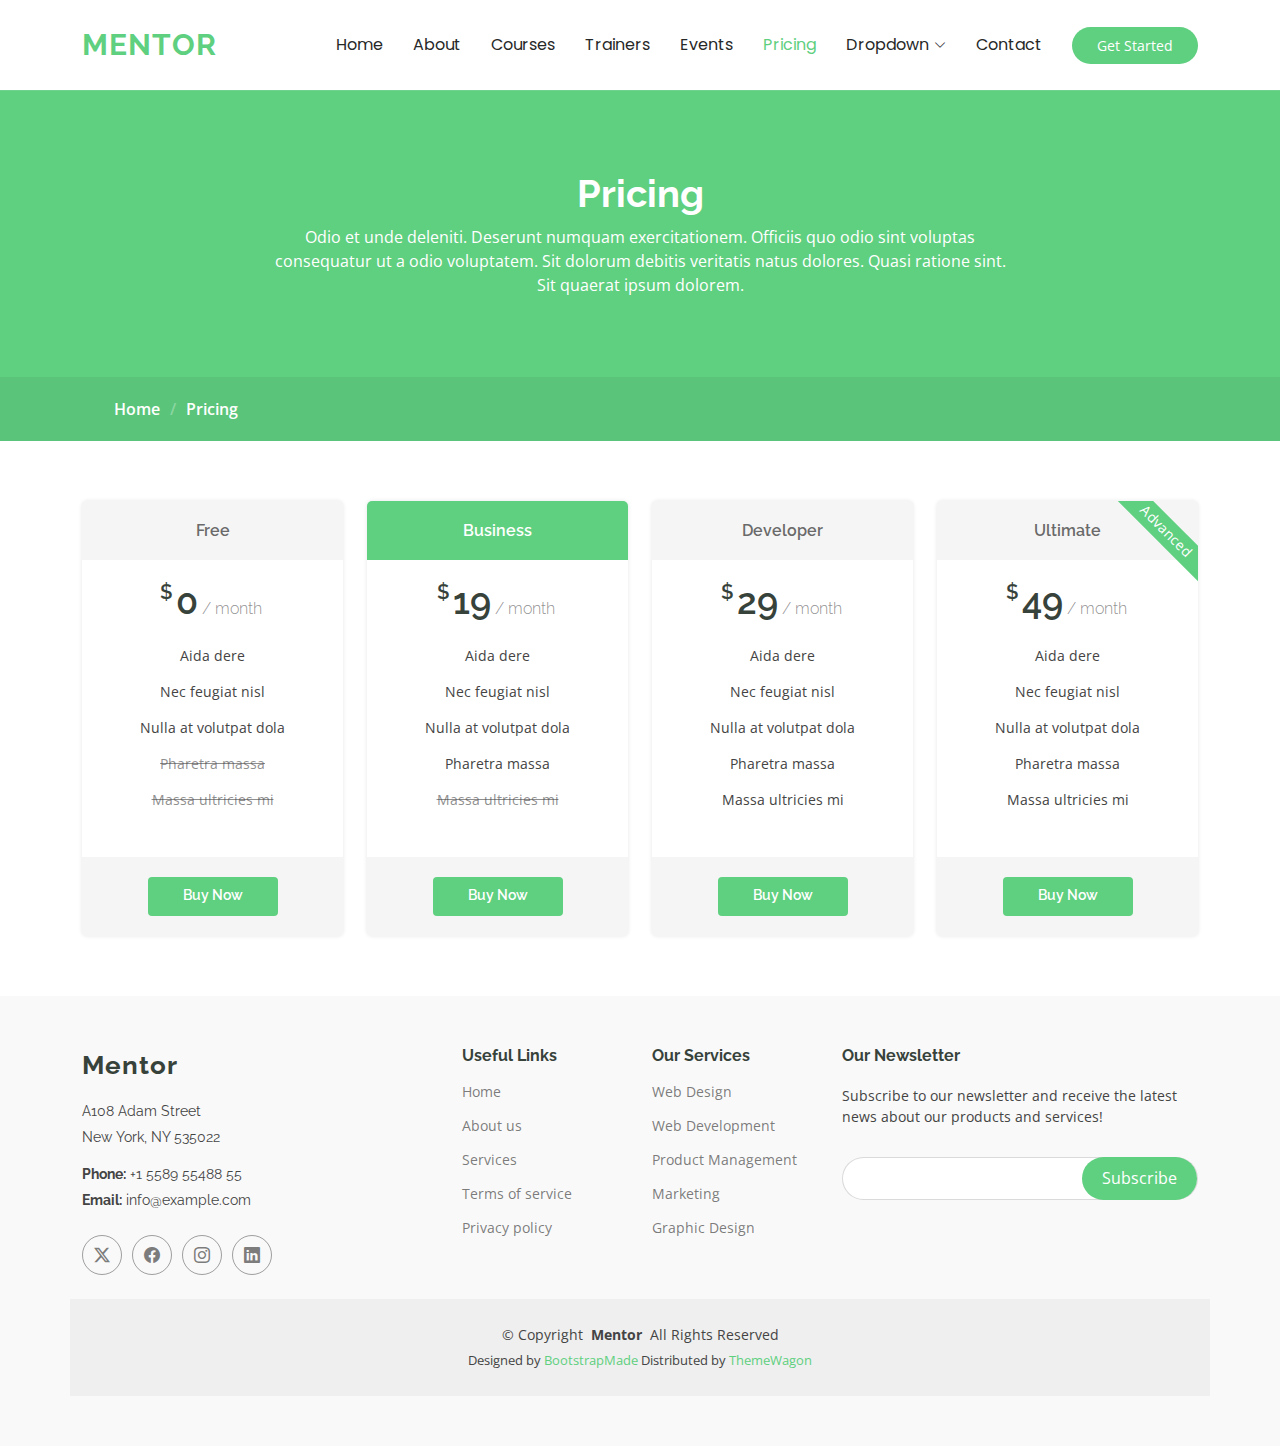
<file: pricing.html>
<!DOCTYPE html>
<html lang="en">

<head>
  <meta charset="utf-8">
  <meta content="width=device-width, initial-scale=1.0" name="viewport">
  <title>Pricing - Mentor Bootstrap Template</title>
  <meta name="description" content="">
  <meta name="keywords" content="">

  <!-- Favicons -->
  <link href="assets/img/favicon.png" rel="icon">
  <link href="assets/img/apple-touch-icon.png" rel="apple-touch-icon">

  <!-- Fonts -->
  <link href="https://fonts.googleapis.com" rel="preconnect">
  <link href="https://fonts.gstatic.com" rel="preconnect" crossorigin>
  <link href="https://fonts.googleapis.com/css2?family=Open+Sans:ital,wght@0,300;0,400;0,500;0,600;0,700;0,800;1,300;1,400;1,500;1,600;1,700;1,800&family=Poppins:ital,wght@0,100;0,200;0,300;0,400;0,500;0,600;0,700;0,800;0,900;1,100;1,200;1,300;1,400;1,500;1,600;1,700;1,800;1,900&family=Raleway:ital,wght@0,100;0,200;0,300;0,400;0,500;0,600;0,700;0,800;0,900;1,100;1,200;1,300;1,400;1,500;1,600;1,700;1,800;1,900&display=swap" rel="stylesheet">

  <!-- Vendor CSS Files -->
  <link href="assets/vendor/bootstrap/css/bootstrap.min.css" rel="stylesheet">
  <link href="assets/vendor/bootstrap-icons/bootstrap-icons.css" rel="stylesheet">
  <link href="assets/vendor/aos/aos.css" rel="stylesheet">
  <link href="assets/vendor/glightbox/css/glightbox.min.css" rel="stylesheet">
  <link href="assets/vendor/swiper/swiper-bundle.min.css" rel="stylesheet">

  <!-- Main CSS File -->
  <link href="assets/css/main.css" rel="stylesheet">

  <!-- =======================================================
  * Template Name: Mentor
  * Template URL: https://bootstrapmade.com/mentor-free-education-bootstrap-theme/
  * Updated: Aug 07 2024 with Bootstrap v5.3.3
  * Author: BootstrapMade.com
  * License: https://bootstrapmade.com/license/
  ======================================================== -->
</head>

<body class="pricing-page">

  <header id="header" class="header d-flex align-items-center sticky-top">
    <div class="container-fluid container-xl position-relative d-flex align-items-center">

      <a href="index.html" class="logo d-flex align-items-center me-auto">
        <!-- Uncomment the line below if you also wish to use an image logo -->
        <!-- <img src="assets/img/logo.png" alt=""> -->
        <h1 class="sitename">Mentor</h1>
      </a>

      <nav id="navmenu" class="navmenu">
        <ul>
          <li><a href="index.html">Home<br></a></li>
          <li><a href="about.html">About</a></li>
          <li><a href="courses.html">Courses</a></li>
          <li><a href="trainers.html">Trainers</a></li>
          <li><a href="events.html">Events</a></li>
          <li><a href="pricing.html" class="active">Pricing</a></li>
          <li class="dropdown"><a href="#"><span>Dropdown</span> <i class="bi bi-chevron-down toggle-dropdown"></i></a>
            <ul>
              <li><a href="#">Dropdown 1</a></li>
              <li class="dropdown"><a href="#"><span>Deep Dropdown</span> <i class="bi bi-chevron-down toggle-dropdown"></i></a>
                <ul>
                  <li><a href="#">Deep Dropdown 1</a></li>
                  <li><a href="#">Deep Dropdown 2</a></li>
                  <li><a href="#">Deep Dropdown 3</a></li>
                  <li><a href="#">Deep Dropdown 4</a></li>
                  <li><a href="#">Deep Dropdown 5</a></li>
                </ul>
              </li>
              <li><a href="#">Dropdown 2</a></li>
              <li><a href="#">Dropdown 3</a></li>
              <li><a href="#">Dropdown 4</a></li>
            </ul>
          </li>
          <li><a href="contact.html">Contact</a></li>
        </ul>
        <i class="mobile-nav-toggle d-xl-none bi bi-list"></i>
      </nav>

      <a class="btn-getstarted" href="courses.html">Get Started</a>

    </div>
  </header>

  <main class="main">

    <!-- Page Title -->
    <div class="page-title" data-aos="fade">
      <div class="heading">
        <div class="container">
          <div class="row d-flex justify-content-center text-center">
            <div class="col-lg-8">
              <h1>Pricing</h1>
              <p class="mb-0">Odio et unde deleniti. Deserunt numquam exercitationem. Officiis quo odio sint voluptas consequatur ut a odio voluptatem. Sit dolorum debitis veritatis natus dolores. Quasi ratione sint. Sit quaerat ipsum dolorem.</p>
            </div>
          </div>
        </div>
      </div>
      <nav class="breadcrumbs">
        <div class="container">
          <ol>
            <li><a href="index.html">Home</a></li>
            <li class="current">Pricing</li>
          </ol>
        </div>
      </nav>
    </div><!-- End Page Title -->

    <!-- Pricing Section -->
    <section id="pricing" class="pricing section">

      <div class="container">

        <div class="row gy-3">

          <div class="col-xl-3 col-lg-6" data-aos="fade-up" data-aos-delay="100">
            <div class="pricing-item">
              <h3>Free</h3>
              <h4><sup>$</sup>0<span> / month</span></h4>
              <ul>
                <li>Aida dere</li>
                <li>Nec feugiat nisl</li>
                <li>Nulla at volutpat dola</li>
                <li class="na">Pharetra massa</li>
                <li class="na">Massa ultricies mi</li>
              </ul>
              <div class="btn-wrap">
                <a href="#" class="btn-buy">Buy Now</a>
              </div>
            </div>
          </div><!-- End Pricing Item -->

          <div class="col-xl-3 col-lg-6" data-aos="fade-up" data-aos-delay="200">
            <div class="pricing-item featured">
              <h3>Business</h3>
              <h4><sup>$</sup>19<span> / month</span></h4>
              <ul>
                <li>Aida dere</li>
                <li>Nec feugiat nisl</li>
                <li>Nulla at volutpat dola</li>
                <li>Pharetra massa</li>
                <li class="na">Massa ultricies mi</li>
              </ul>
              <div class="btn-wrap">
                <a href="#" class="btn-buy">Buy Now</a>
              </div>
            </div>
          </div><!-- End Pricing Item -->

          <div class="col-xl-3 col-lg-6" data-aos="fade-up" data-aos-delay="400">
            <div class="pricing-item">
              <h3>Developer</h3>
              <h4><sup>$</sup>29<span> / month</span></h4>
              <ul>
                <li>Aida dere</li>
                <li>Nec feugiat nisl</li>
                <li>Nulla at volutpat dola</li>
                <li>Pharetra massa</li>
                <li>Massa ultricies mi</li>
              </ul>
              <div class="btn-wrap">
                <a href="#" class="btn-buy">Buy Now</a>
              </div>
            </div>
          </div><!-- End Pricing Item -->

          <div class="col-xl-3 col-lg-6" data-aos="fade-up" data-aos-delay="400">
            <div class="pricing-item">
              <span class="advanced">Advanced</span>
              <h3>Ultimate</h3>
              <h4><sup>$</sup>49<span> / month</span></h4>
              <ul>
                <li>Aida dere</li>
                <li>Nec feugiat nisl</li>
                <li>Nulla at volutpat dola</li>
                <li>Pharetra massa</li>
                <li>Massa ultricies mi</li>
              </ul>
              <div class="btn-wrap">
                <a href="#" class="btn-buy">Buy Now</a>
              </div>
            </div>
          </div><!-- End Pricing Item -->

        </div>

      </div>

    </section><!-- /Pricing Section -->

  </main>

  <footer id="footer" class="footer position-relative light-background">

    <div class="container footer-top">
      <div class="row gy-4">
        <div class="col-lg-4 col-md-6 footer-about">
          <a href="index.html" class="logo d-flex align-items-center">
            <span class="sitename">Mentor</span>
          </a>
          <div class="footer-contact pt-3">
            <p>A108 Adam Street</p>
            <p>New York, NY 535022</p>
            <p class="mt-3"><strong>Phone:</strong> <span>+1 5589 55488 55</span></p>
            <p><strong>Email:</strong> <span>info@example.com</span></p>
          </div>
          <div class="social-links d-flex mt-4">
            <a href=""><i class="bi bi-twitter-x"></i></a>
            <a href=""><i class="bi bi-facebook"></i></a>
            <a href=""><i class="bi bi-instagram"></i></a>
            <a href=""><i class="bi bi-linkedin"></i></a>
          </div>
        </div>

        <div class="col-lg-2 col-md-3 footer-links">
          <h4>Useful Links</h4>
          <ul>
            <li><a href="#">Home</a></li>
            <li><a href="#">About us</a></li>
            <li><a href="#">Services</a></li>
            <li><a href="#">Terms of service</a></li>
            <li><a href="#">Privacy policy</a></li>
          </ul>
        </div>

        <div class="col-lg-2 col-md-3 footer-links">
          <h4>Our Services</h4>
          <ul>
            <li><a href="#">Web Design</a></li>
            <li><a href="#">Web Development</a></li>
            <li><a href="#">Product Management</a></li>
            <li><a href="#">Marketing</a></li>
            <li><a href="#">Graphic Design</a></li>
          </ul>
        </div>

        <div class="col-lg-4 col-md-12 footer-newsletter">
          <h4>Our Newsletter</h4>
          <p>Subscribe to our newsletter and receive the latest news about our products and services!</p>
          <form action="forms/newsletter.php" method="post" class="php-email-form">
            <div class="newsletter-form"><input type="email" name="email"><input type="submit" value="Subscribe"></div>
            <div class="loading">Loading</div>
            <div class="error-message"></div>
            <div class="sent-message">Your subscription request has been sent. Thank you!</div>
          </form>
        </div>

      </div>
    </div>

    <div class="container copyright text-center mt-4">
      <p>© <span>Copyright</span> <strong class="px-1 sitename">Mentor</strong> <span>All Rights Reserved</span></p>
      <div class="credits">
        <!-- All the links in the footer should remain intact. -->
        <!-- You can delete the links only if you've purchased the pro version. -->
        <!-- Licensing information: https://bootstrapmade.com/license/ -->
        <!-- Purchase the pro version with working PHP/AJAX contact form: [buy-url] -->
        Designed by <a href="https://bootstrapmade.com/">BootstrapMade</a> Distributed by <a href=“https://themewagon.com>ThemeWagon
      </div>
    </div>

  </footer>

  <!-- Scroll Top -->
  <a href="#" id="scroll-top" class="scroll-top d-flex align-items-center justify-content-center"><i class="bi bi-arrow-up-short"></i></a>

  <!-- Preloader -->
  <div id="preloader"></div>

  <!-- Vendor JS Files -->
  <script src="assets/vendor/bootstrap/js/bootstrap.bundle.min.js"></script>
  <script src="assets/vendor/php-email-form/validate.js"></script>
  <script src="assets/vendor/aos/aos.js"></script>
  <script src="assets/vendor/glightbox/js/glightbox.min.js"></script>
  <script src="assets/vendor/purecounter/purecounter_vanilla.js"></script>
  <script src="assets/vendor/swiper/swiper-bundle.min.js"></script>

  <!-- Main JS File -->
  <script src="assets/js/main.js"></script>

</body>

</html>
</file>
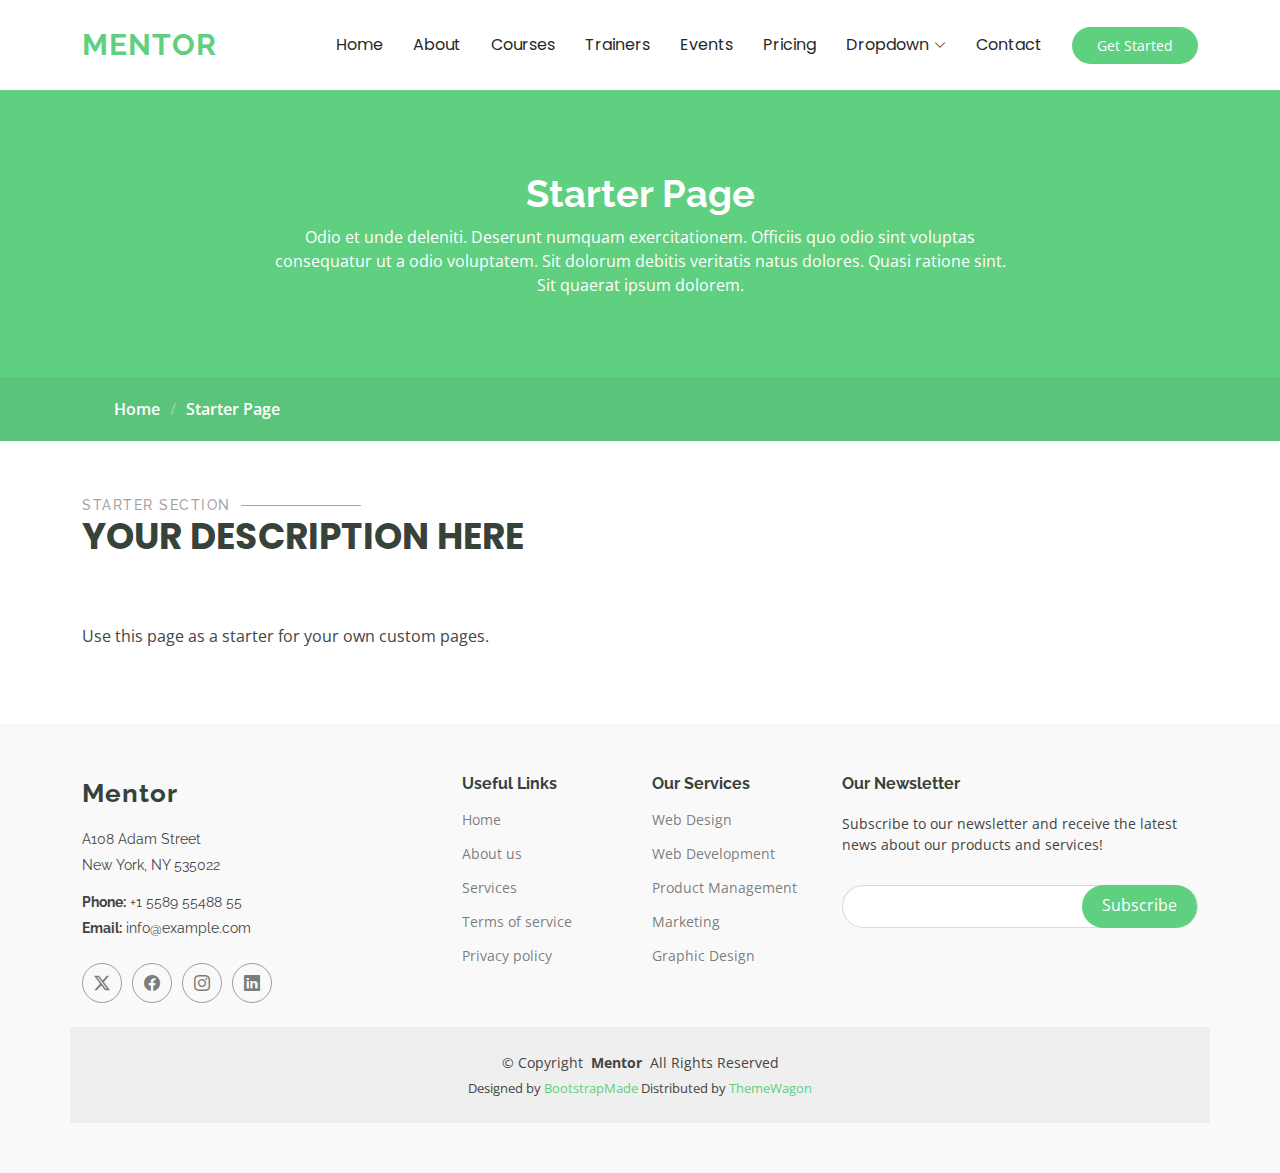
<file: starter-page.html>
<!DOCTYPE html>
<html lang="en">

<head>
  <meta charset="utf-8">
  <meta content="width=device-width, initial-scale=1.0" name="viewport">
  <title>Starter Page - Mentor Bootstrap Template</title>
  <meta name="description" content="">
  <meta name="keywords" content="">

  <!-- Favicons -->
  <link href="assets/img/favicon.png" rel="icon">
  <link href="assets/img/apple-touch-icon.png" rel="apple-touch-icon">

  <!-- Fonts -->
  <link href="https://fonts.googleapis.com" rel="preconnect">
  <link href="https://fonts.gstatic.com" rel="preconnect" crossorigin>
  <link href="https://fonts.googleapis.com/css2?family=Open+Sans:ital,wght@0,300;0,400;0,500;0,600;0,700;0,800;1,300;1,400;1,500;1,600;1,700;1,800&family=Poppins:ital,wght@0,100;0,200;0,300;0,400;0,500;0,600;0,700;0,800;0,900;1,100;1,200;1,300;1,400;1,500;1,600;1,700;1,800;1,900&family=Raleway:ital,wght@0,100;0,200;0,300;0,400;0,500;0,600;0,700;0,800;0,900;1,100;1,200;1,300;1,400;1,500;1,600;1,700;1,800;1,900&display=swap" rel="stylesheet">

  <!-- Vendor CSS Files -->
  <link href="assets/vendor/bootstrap/css/bootstrap.min.css" rel="stylesheet">
  <link href="assets/vendor/bootstrap-icons/bootstrap-icons.css" rel="stylesheet">
  <link href="assets/vendor/aos/aos.css" rel="stylesheet">
  <link href="assets/vendor/glightbox/css/glightbox.min.css" rel="stylesheet">
  <link href="assets/vendor/swiper/swiper-bundle.min.css" rel="stylesheet">

  <!-- Main CSS File -->
  <link href="assets/css/main.css" rel="stylesheet">

  <!-- =======================================================
  * Template Name: Mentor
  * Template URL: https://bootstrapmade.com/mentor-free-education-bootstrap-theme/
  * Updated: Aug 07 2024 with Bootstrap v5.3.3
  * Author: BootstrapMade.com
  * License: https://bootstrapmade.com/license/
  ======================================================== -->
</head>

<body class="starter-page-page">

  <header id="header" class="header d-flex align-items-center sticky-top">
    <div class="container-fluid container-xl position-relative d-flex align-items-center">

      <a href="index.html" class="logo d-flex align-items-center me-auto">
        <!-- Uncomment the line below if you also wish to use an image logo -->
        <!-- <img src="assets/img/logo.png" alt=""> -->
        <h1 class="sitename">Mentor</h1>
      </a>

      <nav id="navmenu" class="navmenu">
        <ul>
          <li><a href="index.html">Home<br></a></li>
          <li><a href="about.html">About</a></li>
          <li><a href="courses.html">Courses</a></li>
          <li><a href="trainers.html">Trainers</a></li>
          <li><a href="events.html">Events</a></li>
          <li><a href="pricing.html">Pricing</a></li>
          <li class="dropdown"><a href="#"><span>Dropdown</span> <i class="bi bi-chevron-down toggle-dropdown"></i></a>
            <ul>
              <li><a href="#">Dropdown 1</a></li>
              <li class="dropdown"><a href="#"><span>Deep Dropdown</span> <i class="bi bi-chevron-down toggle-dropdown"></i></a>
                <ul>
                  <li><a href="#">Deep Dropdown 1</a></li>
                  <li><a href="#">Deep Dropdown 2</a></li>
                  <li><a href="#">Deep Dropdown 3</a></li>
                  <li><a href="#">Deep Dropdown 4</a></li>
                  <li><a href="#">Deep Dropdown 5</a></li>
                </ul>
              </li>
              <li><a href="#">Dropdown 2</a></li>
              <li><a href="#">Dropdown 3</a></li>
              <li><a href="#">Dropdown 4</a></li>
            </ul>
          </li>
          <li><a href="contact.html">Contact</a></li>
        </ul>
        <i class="mobile-nav-toggle d-xl-none bi bi-list"></i>
      </nav>

      <a class="btn-getstarted" href="courses.html">Get Started</a>

    </div>
  </header>

  <main class="main">

    <!-- Page Title -->
    <div class="page-title" data-aos="fade">
      <div class="heading">
        <div class="container">
          <div class="row d-flex justify-content-center text-center">
            <div class="col-lg-8">
              <h1>Starter Page</h1>
              <p class="mb-0">Odio et unde deleniti. Deserunt numquam exercitationem. Officiis quo odio sint voluptas consequatur ut a odio voluptatem. Sit dolorum debitis veritatis natus dolores. Quasi ratione sint. Sit quaerat ipsum dolorem.</p>
            </div>
          </div>
        </div>
      </div>
      <nav class="breadcrumbs">
        <div class="container">
          <ol>
            <li><a href="index.html">Home</a></li>
            <li class="current">Starter Page</li>
          </ol>
        </div>
      </nav>
    </div><!-- End Page Title -->

    <!-- Starter Section Section -->
    <section id="starter-section" class="starter-section section">

      <!-- Section Title -->
      <div class="container section-title" data-aos="fade-up">
        <h2>Starter Section</h2>
        <p>Your Description Here<br></p>
      </div><!-- End Section Title -->

      <div class="container" data-aos="fade-up">
        <p>Use this page as a starter for your own custom pages.</p>
      </div>

    </section><!-- /Starter Section Section -->

  </main>

  <footer id="footer" class="footer position-relative light-background">

    <div class="container footer-top">
      <div class="row gy-4">
        <div class="col-lg-4 col-md-6 footer-about">
          <a href="index.html" class="logo d-flex align-items-center">
            <span class="sitename">Mentor</span>
          </a>
          <div class="footer-contact pt-3">
            <p>A108 Adam Street</p>
            <p>New York, NY 535022</p>
            <p class="mt-3"><strong>Phone:</strong> <span>+1 5589 55488 55</span></p>
            <p><strong>Email:</strong> <span>info@example.com</span></p>
          </div>
          <div class="social-links d-flex mt-4">
            <a href=""><i class="bi bi-twitter-x"></i></a>
            <a href=""><i class="bi bi-facebook"></i></a>
            <a href=""><i class="bi bi-instagram"></i></a>
            <a href=""><i class="bi bi-linkedin"></i></a>
          </div>
        </div>

        <div class="col-lg-2 col-md-3 footer-links">
          <h4>Useful Links</h4>
          <ul>
            <li><a href="#">Home</a></li>
            <li><a href="#">About us</a></li>
            <li><a href="#">Services</a></li>
            <li><a href="#">Terms of service</a></li>
            <li><a href="#">Privacy policy</a></li>
          </ul>
        </div>

        <div class="col-lg-2 col-md-3 footer-links">
          <h4>Our Services</h4>
          <ul>
            <li><a href="#">Web Design</a></li>
            <li><a href="#">Web Development</a></li>
            <li><a href="#">Product Management</a></li>
            <li><a href="#">Marketing</a></li>
            <li><a href="#">Graphic Design</a></li>
          </ul>
        </div>

        <div class="col-lg-4 col-md-12 footer-newsletter">
          <h4>Our Newsletter</h4>
          <p>Subscribe to our newsletter and receive the latest news about our products and services!</p>
          <form action="forms/newsletter.php" method="post" class="php-email-form">
            <div class="newsletter-form"><input type="email" name="email"><input type="submit" value="Subscribe"></div>
            <div class="loading">Loading</div>
            <div class="error-message"></div>
            <div class="sent-message">Your subscription request has been sent. Thank you!</div>
          </form>
        </div>

      </div>
    </div>

    <div class="container copyright text-center mt-4">
      <p>© <span>Copyright</span> <strong class="px-1 sitename">Mentor</strong> <span>All Rights Reserved</span></p>
      <div class="credits">
        <!-- All the links in the footer should remain intact. -->
        <!-- You can delete the links only if you've purchased the pro version. -->
        <!-- Licensing information: https://bootstrapmade.com/license/ -->
        <!-- Purchase the pro version with working PHP/AJAX contact form: [buy-url] -->
        Designed by <a href="https://bootstrapmade.com/">BootstrapMade</a> Distributed by <a href=“https://themewagon.com>ThemeWagon
      </div>
    </div>

  </footer>

  <!-- Scroll Top -->
  <a href="#" id="scroll-top" class="scroll-top d-flex align-items-center justify-content-center"><i class="bi bi-arrow-up-short"></i></a>

  <!-- Preloader -->
  <div id="preloader"></div>

  <!-- Vendor JS Files -->
  <script src="assets/vendor/bootstrap/js/bootstrap.bundle.min.js"></script>
  <script src="assets/vendor/php-email-form/validate.js"></script>
  <script src="assets/vendor/aos/aos.js"></script>
  <script src="assets/vendor/glightbox/js/glightbox.min.js"></script>
  <script src="assets/vendor/purecounter/purecounter_vanilla.js"></script>
  <script src="assets/vendor/swiper/swiper-bundle.min.js"></script>

  <!-- Main JS File -->
  <script src="assets/js/main.js"></script>

</body>

</html>
</file>
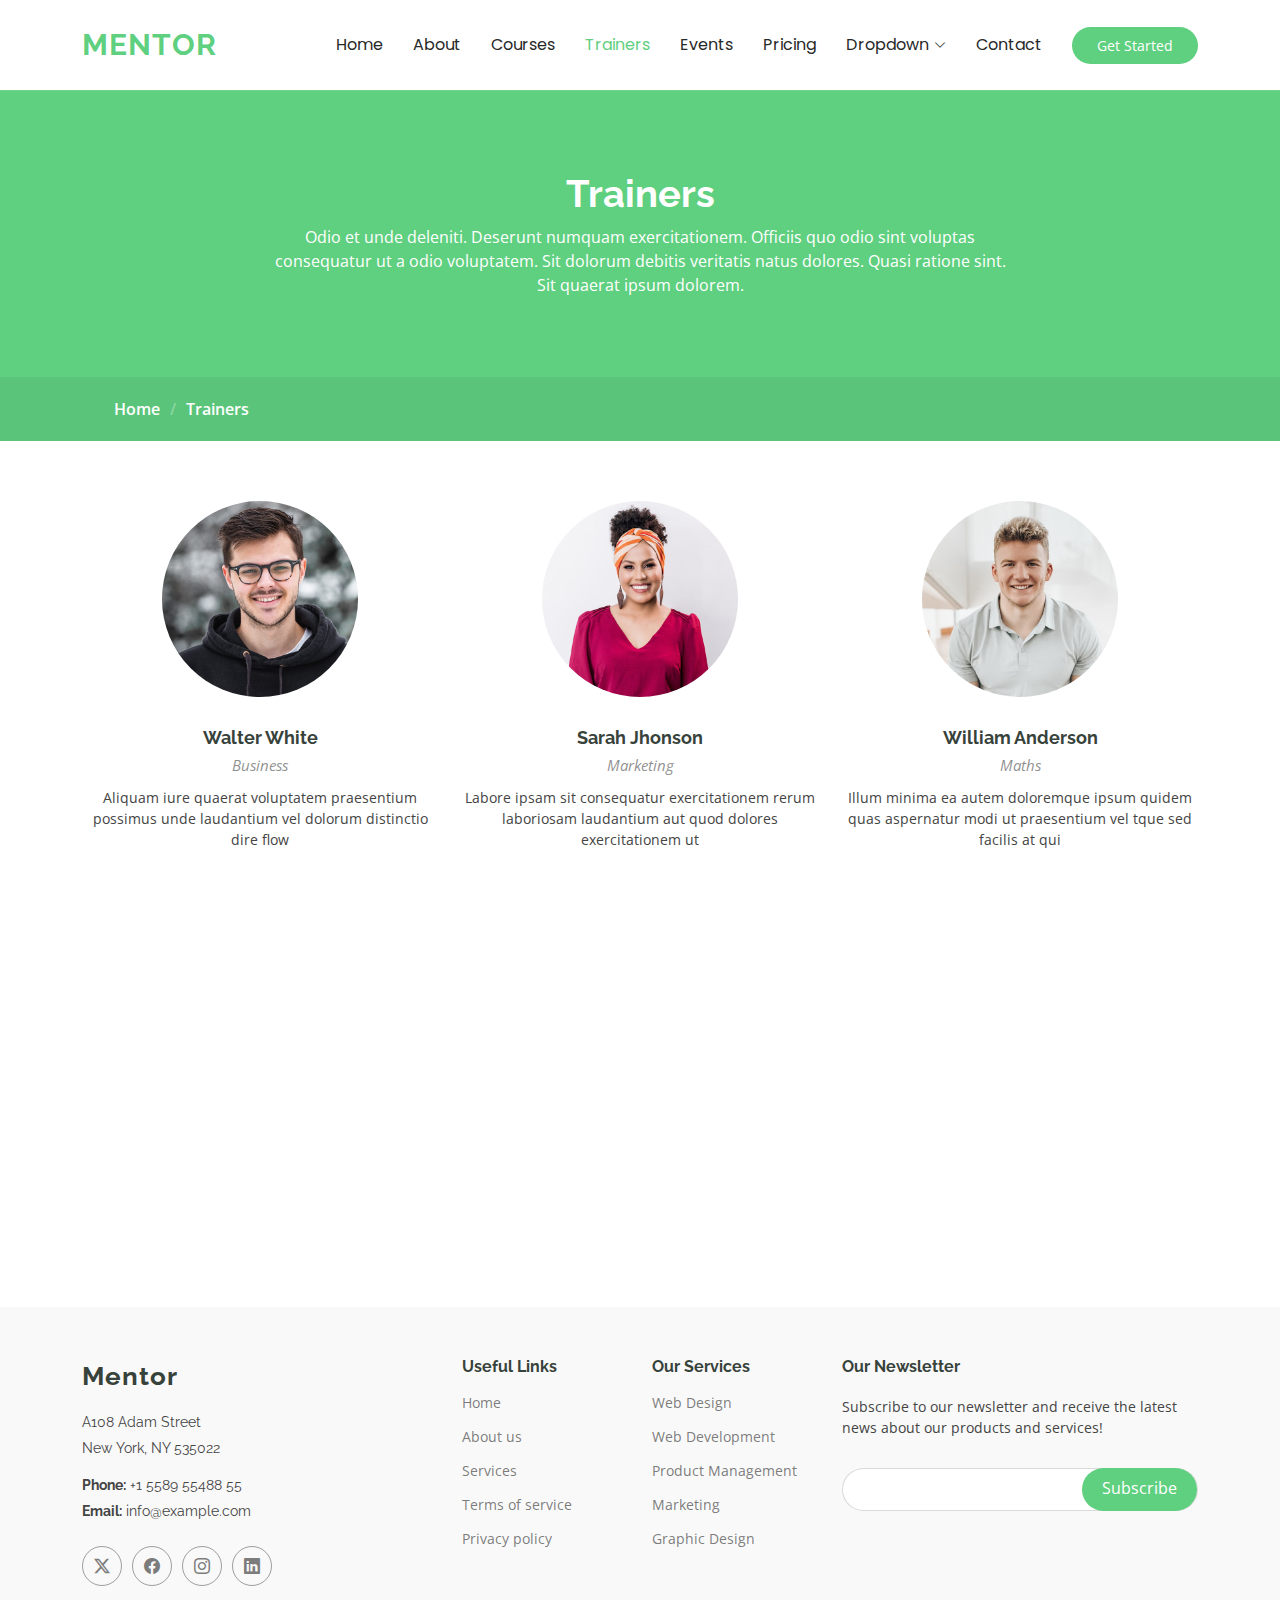
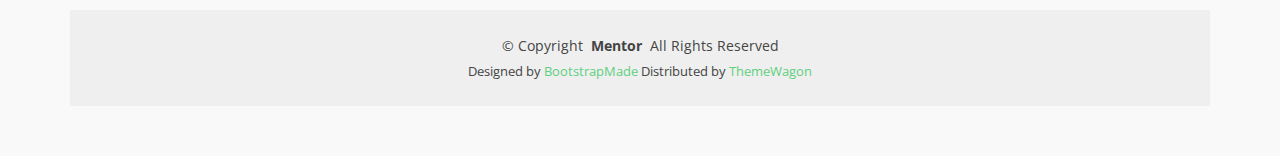
<file: trainers.html>
<!DOCTYPE html>
<html lang="en">

<head>
  <meta charset="utf-8">
  <meta content="width=device-width, initial-scale=1.0" name="viewport">
  <title>Trainers - Mentor Bootstrap Template</title>
  <meta name="description" content="">
  <meta name="keywords" content="">

  <!-- Favicons -->
  <link href="assets/img/favicon.png" rel="icon">
  <link href="assets/img/apple-touch-icon.png" rel="apple-touch-icon">

  <!-- Fonts -->
  <link href="https://fonts.googleapis.com" rel="preconnect">
  <link href="https://fonts.gstatic.com" rel="preconnect" crossorigin>
  <link href="https://fonts.googleapis.com/css2?family=Open+Sans:ital,wght@0,300;0,400;0,500;0,600;0,700;0,800;1,300;1,400;1,500;1,600;1,700;1,800&family=Poppins:ital,wght@0,100;0,200;0,300;0,400;0,500;0,600;0,700;0,800;0,900;1,100;1,200;1,300;1,400;1,500;1,600;1,700;1,800;1,900&family=Raleway:ital,wght@0,100;0,200;0,300;0,400;0,500;0,600;0,700;0,800;0,900;1,100;1,200;1,300;1,400;1,500;1,600;1,700;1,800;1,900&display=swap" rel="stylesheet">

  <!-- Vendor CSS Files -->
  <link href="assets/vendor/bootstrap/css/bootstrap.min.css" rel="stylesheet">
  <link href="assets/vendor/bootstrap-icons/bootstrap-icons.css" rel="stylesheet">
  <link href="assets/vendor/aos/aos.css" rel="stylesheet">
  <link href="assets/vendor/glightbox/css/glightbox.min.css" rel="stylesheet">
  <link href="assets/vendor/swiper/swiper-bundle.min.css" rel="stylesheet">

  <!-- Main CSS File -->
  <link href="assets/css/main.css" rel="stylesheet">

  <!-- =======================================================
  * Template Name: Mentor
  * Template URL: https://bootstrapmade.com/mentor-free-education-bootstrap-theme/
  * Updated: Aug 07 2024 with Bootstrap v5.3.3
  * Author: BootstrapMade.com
  * License: https://bootstrapmade.com/license/
  ======================================================== -->
</head>

<body class="trainers-page">

  <header id="header" class="header d-flex align-items-center sticky-top">
    <div class="container-fluid container-xl position-relative d-flex align-items-center">

      <a href="index.html" class="logo d-flex align-items-center me-auto">
        <!-- Uncomment the line below if you also wish to use an image logo -->
        <!-- <img src="assets/img/logo.png" alt=""> -->
        <h1 class="sitename">Mentor</h1>
      </a>

      <nav id="navmenu" class="navmenu">
        <ul>
          <li><a href="index.html">Home<br></a></li>
          <li><a href="about.html">About</a></li>
          <li><a href="courses.html">Courses</a></li>
          <li><a href="trainers.html" class="active">Trainers</a></li>
          <li><a href="events.html">Events</a></li>
          <li><a href="pricing.html">Pricing</a></li>
          <li class="dropdown"><a href="#"><span>Dropdown</span> <i class="bi bi-chevron-down toggle-dropdown"></i></a>
            <ul>
              <li><a href="#">Dropdown 1</a></li>
              <li class="dropdown"><a href="#"><span>Deep Dropdown</span> <i class="bi bi-chevron-down toggle-dropdown"></i></a>
                <ul>
                  <li><a href="#">Deep Dropdown 1</a></li>
                  <li><a href="#">Deep Dropdown 2</a></li>
                  <li><a href="#">Deep Dropdown 3</a></li>
                  <li><a href="#">Deep Dropdown 4</a></li>
                  <li><a href="#">Deep Dropdown 5</a></li>
                </ul>
              </li>
              <li><a href="#">Dropdown 2</a></li>
              <li><a href="#">Dropdown 3</a></li>
              <li><a href="#">Dropdown 4</a></li>
            </ul>
          </li>
          <li><a href="contact.html">Contact</a></li>
        </ul>
        <i class="mobile-nav-toggle d-xl-none bi bi-list"></i>
      </nav>

      <a class="btn-getstarted" href="courses.html">Get Started</a>

    </div>
  </header>

  <main class="main">

    <!-- Page Title -->
    <div class="page-title" data-aos="fade">
      <div class="heading">
        <div class="container">
          <div class="row d-flex justify-content-center text-center">
            <div class="col-lg-8">
              <h1>Trainers</h1>
              <p class="mb-0">Odio et unde deleniti. Deserunt numquam exercitationem. Officiis quo odio sint voluptas consequatur ut a odio voluptatem. Sit dolorum debitis veritatis natus dolores. Quasi ratione sint. Sit quaerat ipsum dolorem.</p>
            </div>
          </div>
        </div>
      </div>
      <nav class="breadcrumbs">
        <div class="container">
          <ol>
            <li><a href="index.html">Home</a></li>
            <li class="current">Trainers</li>
          </ol>
        </div>
      </nav>
    </div><!-- End Page Title -->

    <!-- Trainers Section -->
    <section id="trainers" class="section trainers">

      <div class="container">

        <div class="row gy-5">

          <div class="col-lg-4 col-md-6 member" data-aos="fade-up" data-aos-delay="100">
            <div class="member-img">
              <img src="assets/img/team/team-1.jpg" class="img-fluid" alt="">
              <div class="social">
                <a href="#"><i class="bi bi-twitter-x"></i></a>
                <a href="#"><i class="bi bi-facebook"></i></a>
                <a href="#"><i class="bi bi-instagram"></i></a>
                <a href="#"><i class="bi bi-linkedin"></i></a>
              </div>
            </div>
            <div class="member-info text-center">
              <h4>Walter White</h4>
              <span>Business</span>
              <p>Aliquam iure quaerat voluptatem praesentium possimus unde laudantium vel dolorum distinctio dire flow</p>
            </div>
          </div><!-- End Team Member -->

          <div class="col-lg-4 col-md-6 member" data-aos="fade-up" data-aos-delay="200">
            <div class="member-img">
              <img src="assets/img/team/team-2.jpg" class="img-fluid" alt="">
              <div class="social">
                <a href="#"><i class="bi bi-twitter-x"></i></a>
                <a href="#"><i class="bi bi-facebook"></i></a>
                <a href="#"><i class="bi bi-instagram"></i></a>
                <a href="#"><i class="bi bi-linkedin"></i></a>
              </div>
            </div>
            <div class="member-info text-center">
              <h4>Sarah Jhonson</h4>
              <span>Marketing</span>
              <p>Labore ipsam sit consequatur exercitationem rerum laboriosam laudantium aut quod dolores exercitationem ut</p>
            </div>
          </div><!-- End Team Member -->

          <div class="col-lg-4 col-md-6 member" data-aos="fade-up" data-aos-delay="300">
            <div class="member-img">
              <img src="assets/img/team/team-3.jpg" class="img-fluid" alt="">
              <div class="social">
                <a href="#"><i class="bi bi-twitter-x"></i></a>
                <a href="#"><i class="bi bi-facebook"></i></a>
                <a href="#"><i class="bi bi-instagram"></i></a>
                <a href="#"><i class="bi bi-linkedin"></i></a>
              </div>
            </div>
            <div class="member-info text-center">
              <h4>William Anderson</h4>
              <span>Maths</span>
              <p>Illum minima ea autem doloremque ipsum quidem quas aspernatur modi ut praesentium vel tque sed facilis at qui</p>
            </div>
          </div><!-- End Team Member -->

          <div class="col-lg-4 col-md-6 member" data-aos="fade-up" data-aos-delay="400">
            <div class="member-img">
              <img src="assets/img/team/team-4.jpg" class="img-fluid" alt="">
              <div class="social">
                <a href="#"><i class="bi bi-twitter-x"></i></a>
                <a href="#"><i class="bi bi-facebook"></i></a>
                <a href="#"><i class="bi bi-instagram"></i></a>
                <a href="#"><i class="bi bi-linkedin"></i></a>
              </div>
            </div>
            <div class="member-info text-center">
              <h4>Amanda Jepson</h4>
              <span>Foreign Languages</span>
              <p>Magni voluptatem accusamus assumenda cum nisi aut qui dolorem voluptate sed et veniam quasi quam consectetur</p>
            </div>
          </div><!-- End Team Member -->

          <div class="col-lg-4 col-md-6 member" data-aos="fade-up" data-aos-delay="500">
            <div class="member-img">
              <img src="assets/img/team/team-5.jpg" class="img-fluid" alt="">
              <div class="social">
                <a href="#"><i class="bi bi-twitter-x"></i></a>
                <a href="#"><i class="bi bi-facebook"></i></a>
                <a href="#"><i class="bi bi-instagram"></i></a>
                <a href="#"><i class="bi bi-linkedin"></i></a>
              </div>
            </div>
            <div class="member-info text-center">
              <h4>Brian Doe</h4>
              <span>Web Development<br></span>
              <p>Qui consequuntur quos accusamus magnam quo est molestiae eius laboriosam sunt doloribus quia impedit laborum velit</p>
            </div>
          </div><!-- End Team Member -->

          <div class="col-lg-4 col-md-6 member" data-aos="fade-up" data-aos-delay="600">
            <div class="member-img">
              <img src="assets/img/team/team-6.jpg" class="img-fluid" alt="">
              <div class="social">
                <a href="#"><i class="bi bi-twitter-x"></i></a>
                <a href="#"><i class="bi bi-facebook"></i></a>
                <a href="#"><i class="bi bi-instagram"></i></a>
                <a href="#"><i class="bi bi-linkedin"></i></a>
              </div>
            </div>
            <div class="member-info text-center">
              <h4>Josepha Palas</h4>
              <span>Business</span>
              <p>Sint sint eveniet explicabo amet consequatur nesciunt error enim rerum earum et omnis fugit eligendi cupiditate vel</p>
            </div>
          </div><!-- End Team Member -->

        </div>

      </div>

    </section><!-- /Trainers Section -->

  </main>

  <footer id="footer" class="footer position-relative light-background">

    <div class="container footer-top">
      <div class="row gy-4">
        <div class="col-lg-4 col-md-6 footer-about">
          <a href="index.html" class="logo d-flex align-items-center">
            <span class="sitename">Mentor</span>
          </a>
          <div class="footer-contact pt-3">
            <p>A108 Adam Street</p>
            <p>New York, NY 535022</p>
            <p class="mt-3"><strong>Phone:</strong> <span>+1 5589 55488 55</span></p>
            <p><strong>Email:</strong> <span>info@example.com</span></p>
          </div>
          <div class="social-links d-flex mt-4">
            <a href=""><i class="bi bi-twitter-x"></i></a>
            <a href=""><i class="bi bi-facebook"></i></a>
            <a href=""><i class="bi bi-instagram"></i></a>
            <a href=""><i class="bi bi-linkedin"></i></a>
          </div>
        </div>

        <div class="col-lg-2 col-md-3 footer-links">
          <h4>Useful Links</h4>
          <ul>
            <li><a href="#">Home</a></li>
            <li><a href="#">About us</a></li>
            <li><a href="#">Services</a></li>
            <li><a href="#">Terms of service</a></li>
            <li><a href="#">Privacy policy</a></li>
          </ul>
        </div>

        <div class="col-lg-2 col-md-3 footer-links">
          <h4>Our Services</h4>
          <ul>
            <li><a href="#">Web Design</a></li>
            <li><a href="#">Web Development</a></li>
            <li><a href="#">Product Management</a></li>
            <li><a href="#">Marketing</a></li>
            <li><a href="#">Graphic Design</a></li>
          </ul>
        </div>

        <div class="col-lg-4 col-md-12 footer-newsletter">
          <h4>Our Newsletter</h4>
          <p>Subscribe to our newsletter and receive the latest news about our products and services!</p>
          <form action="forms/newsletter.php" method="post" class="php-email-form">
            <div class="newsletter-form"><input type="email" name="email"><input type="submit" value="Subscribe"></div>
            <div class="loading">Loading</div>
            <div class="error-message"></div>
            <div class="sent-message">Your subscription request has been sent. Thank you!</div>
          </form>
        </div>

      </div>
    </div>

    <div class="container copyright text-center mt-4">
      <p>© <span>Copyright</span> <strong class="px-1 sitename">Mentor</strong> <span>All Rights Reserved</span></p>
      <div class="credits">
        <!-- All the links in the footer should remain intact. -->
        <!-- You can delete the links only if you've purchased the pro version. -->
        <!-- Licensing information: https://bootstrapmade.com/license/ -->
        <!-- Purchase the pro version with working PHP/AJAX contact form: [buy-url] -->
        Designed by <a href="https://bootstrapmade.com/">BootstrapMade</a> Distributed by <a href=“https://themewagon.com>ThemeWagon
      </div>
    </div>

  </footer>

  <!-- Scroll Top -->
  <a href="#" id="scroll-top" class="scroll-top d-flex align-items-center justify-content-center"><i class="bi bi-arrow-up-short"></i></a>

  <!-- Preloader -->
  <div id="preloader"></div>

  <!-- Vendor JS Files -->
  <script src="assets/vendor/bootstrap/js/bootstrap.bundle.min.js"></script>
  <script src="assets/vendor/php-email-form/validate.js"></script>
  <script src="assets/vendor/aos/aos.js"></script>
  <script src="assets/vendor/glightbox/js/glightbox.min.js"></script>
  <script src="assets/vendor/purecounter/purecounter_vanilla.js"></script>
  <script src="assets/vendor/swiper/swiper-bundle.min.js"></script>

  <!-- Main JS File -->
  <script src="assets/js/main.js"></script>

</body>

</html>
</file>
<file: assets/css/main.css>
/**
* Template Name: Mentor
* Template URL: https://bootstrapmade.com/mentor-free-education-bootstrap-theme/
* Updated: Aug 07 2024 with Bootstrap v5.3.3
* Author: BootstrapMade.com
* License: https://bootstrapmade.com/license/
*/

/*--------------------------------------------------------------
# Font & Color Variables
# Help: https://bootstrapmade.com/color-system/
--------------------------------------------------------------*/
/* Fonts */
:root {
  --default-font: "Open Sans",  system-ui, -apple-system, "Segoe UI", Roboto, "Helvetica Neue", Arial, "Noto Sans", "Liberation Sans", sans-serif, "Apple Color Emoji", "Segoe UI Emoji", "Segoe UI Symbol", "Noto Color Emoji";
  --heading-font: "Raleway",  sans-serif;
  --nav-font: "Poppins",  sans-serif;
}

/* Global Colors - The following color variables are used throughout the website. Updating them here will change the color scheme of the entire website */
:root { 
  --background-color: #ffffff; /* Background color for the entire website, including individual sections */
  --default-color: #444444; /* Default color used for the majority of the text content across the entire website */
  --heading-color: #37423b; /* Color for headings, subheadings and title throughout the website */
  --accent-color: #5fcf80; /* Accent color that represents your brand on the website. It's used for buttons, links, and other elements that need to stand out */
  --surface-color: #ffffff; /* The surface color is used as a background of boxed elements within sections, such as cards, icon boxes, or other elements that require a visual separation from the global background. */
  --contrast-color: #ffffff; /* Contrast color for text, ensuring readability against backgrounds of accent, heading, or default colors. */
}

/* Nav Menu Colors - The following color variables are used specifically for the navigation menu. They are separate from the global colors to allow for more customization options */
:root {
  --nav-color: #272828;  /* The default color of the main navmenu links */
  --nav-hover-color: #5fcf80; /* Applied to main navmenu links when they are hovered over or active */
  --nav-mobile-background-color: #ffffff; /* Used as the background color for mobile navigation menu */
  --nav-dropdown-background-color: #ffffff; /* Used as the background color for dropdown items that appear when hovering over primary navigation items */
  --nav-dropdown-color: #272828; /* Used for navigation links of the dropdown items in the navigation menu. */
  --nav-dropdown-hover-color: #5fcf80; /* Similar to --nav-hover-color, this color is applied to dropdown navigation links when they are hovered over. */
}

/* Color Presets - These classes override global colors when applied to any section or element, providing reuse of the sam color scheme. */

.light-background {
  --background-color: #f9f9f9;
  --surface-color: #ffffff;
}

.dark-background {
  --background-color: #060606;
  --default-color: #ffffff;
  --heading-color: #ffffff;
  --surface-color: #252525;
  --contrast-color: #ffffff;
}

/* Smooth scroll */
:root {
  scroll-behavior: smooth;
}

/*--------------------------------------------------------------
# General Styling & Shared Classes
--------------------------------------------------------------*/
body {
  color: var(--default-color);
  background-color: var(--background-color);
  font-family: var(--default-font);
}

a {
  color: var(--accent-color);
  text-decoration: none;
  transition: 0.3s;
}

a:hover {
  color: color-mix(in srgb, var(--accent-color), transparent 25%);
  text-decoration: none;
}

h1,
h2,
h3,
h4,
h5,
h6 {
  color: var(--heading-color);
  font-family: var(--heading-font);
}

/* PHP Email Form Messages
------------------------------*/
.php-email-form .error-message {
  display: none;
  background: #df1529;
  color: #ffffff;
  text-align: left;
  padding: 15px;
  margin-bottom: 24px;
  font-weight: 600;
}

.php-email-form .sent-message {
  display: none;
  color: #ffffff;
  background: #059652;
  text-align: center;
  padding: 15px;
  margin-bottom: 24px;
  font-weight: 600;
}

.php-email-form .loading {
  display: none;
  background: var(--surface-color);
  text-align: center;
  padding: 15px;
  margin-bottom: 24px;
}

.php-email-form .loading:before {
  content: "";
  display: inline-block;
  border-radius: 50%;
  width: 24px;
  height: 24px;
  margin: 0 10px -6px 0;
  border: 3px solid var(--accent-color);
  border-top-color: var(--surface-color);
  animation: php-email-form-loading 1s linear infinite;
}

@keyframes php-email-form-loading {
  0% {
    transform: rotate(0deg);
  }

  100% {
    transform: rotate(360deg);
  }
}

/* Pulsating Play Button
------------------------------*/
.pulsating-play-btn {
  width: 94px;
  height: 94px;
  background: radial-gradient(var(--accent-color) 50%, color-mix(in srgb, var(--accent-color), transparent 75%) 52%);
  border-radius: 50%;
  display: block;
  position: relative;
  overflow: hidden;
}

.pulsating-play-btn:before {
  content: "";
  position: absolute;
  width: 120px;
  height: 120px;
  animation-delay: 0s;
  animation: pulsate-play-btn 2s;
  animation-direction: forwards;
  animation-iteration-count: infinite;
  animation-timing-function: steps;
  opacity: 1;
  border-radius: 50%;
  border: 5px solid color-mix(in srgb, var(--accent-color), transparent 30%);
  top: -15%;
  left: -15%;
  background: rgba(198, 16, 0, 0);
}

.pulsating-play-btn:after {
  content: "";
  position: absolute;
  left: 50%;
  top: 50%;
  transform: translateX(-40%) translateY(-50%);
  width: 0;
  height: 0;
  border-top: 10px solid transparent;
  border-bottom: 10px solid transparent;
  border-left: 15px solid #fff;
  z-index: 100;
  transition: all 400ms cubic-bezier(0.55, 0.055, 0.675, 0.19);
}

.pulsating-play-btn:hover:before {
  content: "";
  position: absolute;
  left: 50%;
  top: 50%;
  transform: translateX(-40%) translateY(-50%);
  width: 0;
  height: 0;
  border: none;
  border-top: 10px solid transparent;
  border-bottom: 10px solid transparent;
  border-left: 15px solid #fff;
  z-index: 200;
  animation: none;
  border-radius: 0;
}

.pulsating-play-btn:hover:after {
  border-left: 15px solid var(--accent-color);
  transform: scale(20);
}

@keyframes pulsate-play-btn {
  0% {
    transform: scale(0.6, 0.6);
    opacity: 1;
  }

  100% {
    transform: scale(1, 1);
    opacity: 0;
  }
}

/*--------------------------------------------------------------
# Global Header
--------------------------------------------------------------*/
.header {
  color: var(--default-color);
  background-color: var(--background-color);
  padding: 15px 0;
  transition: all 0.5s;
  z-index: 997;
}

.header .logo {
  line-height: 1;
}

.header .logo img {
  /* max-height: 36px;
  margin-right: 8px; */
  width: 100px;
  height: 100px;
}

.header .logo h1 {
  font-weight: 700;
  font-size: 30px;
  margin: 0;
  letter-spacing: 1px;
  text-transform: uppercase;
  color: var(--accent-color);
}

.header .btn-getstarted,
.header .btn-getstarted:focus {
  color: var(--contrast-color);
  background: var(--accent-color);
  font-size: 14px;
  padding: 8px 25px;
  margin: 0 0 0 30px;
  border-radius: 50px;
  transition: 0.3s;
}

.header .btn-getstarted:hover,
.header .btn-getstarted:focus:hover {
  color: var(--contrast-color);
  background: color-mix(in srgb, var(--accent-color), transparent 15%);
}

@media (max-width: 1200px) {
  .header .logo {
    order: 1;
  }

  .header .btn-getstarted {
    order: 2;
    margin: 0 15px 0 0;
    padding: 6px 15px;
  }

  .header .navmenu {
    order: 3;
  }
}

.scrolled .header {
  box-shadow: 0px 0 18px rgba(0, 0, 0, 0.1);
}

/*--------------------------------------------------------------
# Navigation Menu
--------------------------------------------------------------*/
/* Navmenu - Desktop */
@media (min-width: 1200px) {
  .navmenu {
    padding: 0;
  }

  .navmenu ul {
    margin: 0;
    padding: 0;
    display: flex;
    list-style: none;
    align-items: center;
  }

  .navmenu li {
    position: relative;
  }

  .navmenu a,
  .navmenu a:focus {
    color: var(--nav-color);
    padding: 18px 15px;
    font-size: 16px;
    font-family: var(--nav-font);
    font-weight: 400;
    display: flex;
    align-items: center;
    justify-content: space-between;
    white-space: nowrap;
    transition: 0.3s;
  }

  .navmenu a i,
  .navmenu a:focus i {
    font-size: 12px;
    line-height: 0;
    margin-left: 5px;
    transition: 0.3s;
  }

  .navmenu li:last-child a {
    padding-right: 0;
  }

  .navmenu li:hover>a,
  .navmenu .active,
  .navmenu .active:focus {
    color: var(--nav-hover-color);
  }

  .navmenu .dropdown ul {
    margin: 0;
    padding: 10px 0;
    background: var(--nav-dropdown-background-color);
    display: block;
    position: absolute;
    visibility: hidden;
    left: 14px;
    top: 130%;
    opacity: 0;
    transition: 0.3s;
    border-radius: 4px;
    z-index: 99;
    box-shadow: 0px 0px 30px rgba(0, 0, 0, 0.1);
  }

  .navmenu .dropdown ul li {
    min-width: 200px;
  }

  .navmenu .dropdown ul a {
    padding: 10px 20px;
    font-size: 15px;
    text-transform: none;
    color: var(--nav-dropdown-color);
  }

  .navmenu .dropdown ul a i {
    font-size: 12px;
  }

  .navmenu .dropdown ul a:hover,
  .navmenu .dropdown ul .active:hover,
  .navmenu .dropdown ul li:hover>a {
    color: var(--nav-dropdown-hover-color);
  }

  .navmenu .dropdown:hover>ul {
    opacity: 1;
    top: 100%;
    visibility: visible;
  }

  .navmenu .dropdown .dropdown ul {
    top: 0;
    left: -90%;
    visibility: hidden;
  }

  .navmenu .dropdown .dropdown:hover>ul {
    opacity: 1;
    top: 0;
    left: -100%;
    visibility: visible;
  }
}

/* Navmenu - Mobile */
@media (max-width: 1199px) {
  .mobile-nav-toggle {
    color: var(--nav-color);
    font-size: 28px;
    line-height: 0;
    margin-right: 10px;
    cursor: pointer;
    transition: color 0.3s;
  }

  .navmenu {
    padding: 0;
    z-index: 9997;
  }

  .navmenu ul {
    display: none;
    list-style: none;
    position: absolute;
    inset: 60px 20px 20px 20px;
    padding: 10px 0;
    margin: 0;
    border-radius: 6px;
    background-color: var(--nav-mobile-background-color);
    border: 1px solid color-mix(in srgb, var(--default-color), transparent 90%);
    box-shadow: none;
    overflow-y: auto;
    transition: 0.3s;
    z-index: 9998;
  }

  .navmenu a,
  .navmenu a:focus {
    color: var(--nav-dropdown-color);
    padding: 10px 20px;
    font-family: var(--nav-font);
    font-size: 17px;
    font-weight: 500;
    display: flex;
    align-items: center;
    justify-content: space-between;
    white-space: nowrap;
    transition: 0.3s;
  }

  .navmenu a i,
  .navmenu a:focus i {
    font-size: 12px;
    line-height: 0;
    margin-left: 5px;
    width: 30px;
    height: 30px;
    display: flex;
    align-items: center;
    justify-content: center;
    border-radius: 50%;
    transition: 0.3s;
    background-color: color-mix(in srgb, var(--accent-color), transparent 90%);
  }

  .navmenu a i:hover,
  .navmenu a:focus i:hover {
    background-color: var(--accent-color);
    color: var(--contrast-color);
  }

  .navmenu a:hover,
  .navmenu .active,
  .navmenu .active:focus {
    color: var(--nav-dropdown-hover-color);
  }

  .navmenu .active i,
  .navmenu .active:focus i {
    background-color: var(--accent-color);
    color: var(--contrast-color);
    transform: rotate(180deg);
  }

  .navmenu .dropdown ul {
    position: static;
    display: none;
    z-index: 99;
    padding: 10px 0;
    margin: 10px 20px;
    background-color: var(--nav-dropdown-background-color);
    transition: all 0.5s ease-in-out;
  }

  .navmenu .dropdown ul ul {
    background-color: rgba(33, 37, 41, 0.1);
  }

  .navmenu .dropdown>.dropdown-active {
    display: block;
    background-color: rgba(33, 37, 41, 0.03);
  }

  .mobile-nav-active {
    overflow: hidden;
  }

  .mobile-nav-active .mobile-nav-toggle {
    color: #fff;
    position: absolute;
    font-size: 32px;
    top: 15px;
    right: 15px;
    margin-right: 0;
    z-index: 9999;
  }

  .mobile-nav-active .navmenu {
    position: fixed;
    overflow: hidden;
    inset: 0;
    background: rgba(33, 37, 41, 0.8);
    transition: 0.3s;
  }

  .mobile-nav-active .navmenu>ul {
    display: block;
  }
}

/*--------------------------------------------------------------
# Global Footer
--------------------------------------------------------------*/
.footer {
  color: var(--default-color);
  background-color: var(--background-color);
  font-size: 14px;
  padding-bottom: 50px;
  position: relative;
}

.footer .footer-top {
  padding-top: 50px;
}

.footer .footer-about .logo {
  margin-bottom: 0;
}

.footer .footer-about .logo img {
  max-height: 40px;
  margin-right: 6px;
}

.footer .footer-about .logo span {
  font-size: 26px;
  font-weight: 700;
  letter-spacing: 1px;
  font-family: var(--heading-font);
  color: var(--heading-color);
}

.footer .footer-about p {
  font-size: 14px;
  font-family: var(--heading-font);
}

.footer .social-links a {
  display: flex;
  align-items: center;
  justify-content: center;
  width: 40px;
  height: 40px;
  border-radius: 50%;
  border: 1px solid color-mix(in srgb, var(--default-color), transparent 50%);
  font-size: 16px;
  color: color-mix(in srgb, var(--default-color), transparent 30%);
  margin-right: 10px;
  transition: 0.3s;
}

.footer .social-links a:hover {
  color: var(--accent-color);
  border-color: var(--accent-color);
}

.footer h4 {
  font-size: 16px;
  font-weight: bold;
  position: relative;
  padding-bottom: 12px;
}

.footer .footer-links {
  margin-bottom: 30px;
}

.footer .footer-links ul {
  list-style: none;
  padding: 0;
  margin: 0;
}

.footer .footer-links ul i {
  padding-right: 2px;
  font-size: 12px;
  line-height: 0;
}

.footer .footer-links ul li {
  padding: 10px 0;
  display: flex;
  align-items: center;
}

.footer .footer-links ul li:first-child {
  padding-top: 0;
}

.footer .footer-links ul a {
  color: color-mix(in srgb, var(--default-color), transparent 30%);
  display: inline-block;
  line-height: 1;
}

.footer .footer-links ul a:hover {
  color: var(--accent-color);
}

.footer .footer-contact p {
  margin-bottom: 5px;
}

.footer .footer-newsletter .newsletter-form {
  margin-top: 30px;
  margin-bottom: 15px;
  padding: 6px 8px;
  position: relative;
  border-radius: 50px;
  border: 1px solid color-mix(in srgb, var(--default-color), transparent 80%);
  display: flex;
  background-color: var(--surface-color);
  transition: 0.3s;
}

.footer .footer-newsletter .newsletter-form:focus-within {
  border-color: var(--accent-color);
}

.footer .footer-newsletter .newsletter-form input[type=email] {
  border: 0;
  padding: 4px 8px;
  width: 100%;
  background-color: var(--surface-color);
  color: var(--default-color);
}

.footer .footer-newsletter .newsletter-form input[type=email]:focus-visible {
  outline: none;
}

.footer .footer-newsletter .newsletter-form input[type=submit] {
  border: 0;
  font-size: 16px;
  padding: 0 20px 2px 20px;
  margin: -7px -8px -7px 0;
  background: var(--accent-color);
  color: var(--contrast-color);
  transition: 0.3s;
  border-radius: 50px;
}

.footer .footer-newsletter .newsletter-form input[type=submit]:hover {
  background: color-mix(in srgb, var(--accent-color), transparent 20%);
}

.footer .copyright {
  padding-top: 25px;
  padding-bottom: 25px;
  background-color: color-mix(in srgb, var(--default-color), transparent 95%);
}

.footer .copyright p {
  margin-bottom: 0;
}

.footer .credits {
  margin-top: 6px;
  font-size: 13px;
}

/*--------------------------------------------------------------
# Preloader
--------------------------------------------------------------*/
#preloader {
  position: fixed;
  inset: 0;
  z-index: 999999;
  overflow: hidden;
  background: var(--background-color);
  transition: all 0.6s ease-out;
}

#preloader:before {
  content: "";
  position: fixed;
  top: calc(50% - 30px);
  left: calc(50% - 30px);
  border: 6px solid #ffffff;
  border-color: var(--accent-color) transparent var(--accent-color) transparent;
  border-radius: 50%;
  width: 60px;
  height: 60px;
  animation: animate-preloader 1.5s linear infinite;
}

@keyframes animate-preloader {
  0% {
    transform: rotate(0deg);
  }

  100% {
    transform: rotate(360deg);
  }
}

/*--------------------------------------------------------------
# Scroll Top Button
--------------------------------------------------------------*/
.scroll-top {
  position: fixed;
  visibility: hidden;
  opacity: 0;
  right: 15px;
  bottom: -15px;
  z-index: 99999;
  background-color: var(--accent-color);
  width: 44px;
  height: 44px;
  border-radius: 50px;
  transition: all 0.4s;
}

.scroll-top i {
  font-size: 24px;
  color: var(--contrast-color);
  line-height: 0;
}

.scroll-top:hover {
  background-color: color-mix(in srgb, var(--accent-color), transparent 20%);
  color: var(--contrast-color);
}

.scroll-top.active {
  visibility: visible;
  opacity: 1;
  bottom: 15px;
}

/*--------------------------------------------------------------
# Disable aos animation delay on mobile devices
--------------------------------------------------------------*/
@media screen and (max-width: 768px) {
  [data-aos-delay] {
    transition-delay: 0 !important;
  }
}

/*--------------------------------------------------------------
# Global Page Titles & Breadcrumbs
--------------------------------------------------------------*/
.page-title {
  --default-color: var(--contrast-color);
  --background-color: var(--accent-color);
  --heading-color: var(--contrast-color);
  color: var(--default-color);
  background-color: var(--background-color);
  position: relative;
}

.page-title .heading {
  padding: 80px 0;
  border-top: 1px solid color-mix(in srgb, var(--default-color), transparent 90%);
}

.page-title .heading h1 {
  font-size: 38px;
  font-weight: 700;
}

.page-title nav {
  background-color: color-mix(in srgb, var(--accent-color) 90%, black 5%);
  padding: 20px 0;
}

.page-title nav a {
  color: var(--default-color);
}

.page-title nav ol {
  display: flex;
  flex-wrap: wrap;
  list-style: none;
  margin: 0;
  font-size: 16px;
  font-weight: 600;
}

.page-title nav ol li+li {
  padding-left: 10px;
}

.page-title nav ol li+li::before {
  content: "/";
  display: inline-block;
  padding-right: 10px;
  color: color-mix(in srgb, var(--default-color), transparent 70%);
}

/*--------------------------------------------------------------
# Global Sections
--------------------------------------------------------------*/
section,
.section {
  color: var(--default-color);
  background-color: var(--background-color);
  padding: 60px 0;
  scroll-margin-top: 900px;
  overflow: clip;
}

@media (max-width: 1199px) {

  section,
  .section {
    scroll-margin-top: 66px;
  }
}

/*--------------------------------------------------------------
# Global Section Titles
--------------------------------------------------------------*/
.section-title {
  padding-bottom: 60px;
  position: relative;
}

.section-title h2 {
  font-size: 14px;
  font-weight: 500;
  padding: 0;
  line-height: 1px;
  margin: 0;
  letter-spacing: 1.5px;
  text-transform: uppercase;
  color: color-mix(in srgb, var(--default-color), transparent 50%);
  position: relative;
}

.section-title h2::after {
  content: "";
  width: 120px;
  height: 1px;
  display: inline-block;
  background: var(--accent-color);
  margin: 4px 10px;
}

.section-title p {
  color: var(--heading-color);
  margin: 0;
  font-size: 36px;
  font-weight: 700;
  font-family: var(--nav-font);
  text-transform: uppercase;
}

/*--------------------------------------------------------------
# Hero Section
--------------------------------------------------------------*/
.hero {
  width: 100%;
  min-height: 80vh;
  position: relative;
  padding: 80px 0;
  display: flex;
  align-items: center;
  justify-content: center;
  color: var(--default-color);
}

.hero img {
  position: absolute;
  inset: 0;
  display: block;
  width: 100%;
  height: 100%;
  object-fit: cover;
  z-index: 1;
}

.hero:before {
  content: "";
  background: color-mix(in srgb, var(--background-color), transparent 60%);
  position: absolute;
  inset: 0;
  z-index: 2;
}

.hero .container {
  position: relative;
  z-index: 3;
}

.hero h2 {
  margin: 0;
  font-size: 48px;
  font-weight: 700;
}

.hero p {
  color: color-mix(in srgb, var(--default-color), transparent 20%);
  margin: 10px 0 0 0;
  font-size: 24px;
}

.hero .btn-get-started {
  font-weight: 500;
  font-size: 15px;
  letter-spacing: 1px;
  display: inline-block;
  padding: 8px 35px 10px 35px;
  border-radius: 50px;
  transition: 0.4s;
  margin-top: 30px;
  border: 2px solid var(--default-color);
  color: var(--default-color);
}

.hero .btn-get-started:hover {
  background: var(--accent-color);
  border: 2px solid var(--accent-color);
}

@media (max-width: 768px) {
  .hero h2 {
    font-size: 32px;
  }

  .hero p {
    font-size: 18px;
  }
}

/*--------------------------------------------------------------
# About Section
--------------------------------------------------------------*/
.about .content h3 {
  font-size: 2rem;
  font-weight: 700;
}

.about .content ul {
  list-style: none;
  padding: 0;
}

.about .content ul li {
  padding-bottom: 10px;
}

.about .content ul i {
  font-size: 1.25rem;
  margin-right: 4px;
  color: var(--accent-color);
}

.about .content p:last-child {
  margin-bottom: 0;
}

.about .content .read-more {
  background: var(--accent-color);
  color: var(--contrast-color);
  font-family: var(--heading-font);
  font-weight: 500;
  font-size: 15px;
  letter-spacing: 1px;
  padding: 10px 24px 12px 24px;
  border-radius: 50px;
  transition: 0.3s;
  display: inline-flex;
  align-items: center;
  justify-content: center;
}

.about .content .read-more i {
  font-size: 18px;
  margin-left: 5px;
  line-height: 0;
  transition: 0.3s;
}

.about .content .read-more:hover {
  background: color-mix(in srgb, var(--accent-color), transparent 20%);
  padding-right: 19px;
}

.about .content .read-more:hover i {
  margin-left: 10px;
}

/*--------------------------------------------------------------
# Counts Section
--------------------------------------------------------------*/
.counts {
  padding: 25px 0;
}

.counts .stats-item {
  padding: 30px;
  width: 100%;
}

.counts .stats-item span {
  font-size: 48px;
  display: block;
  color: var(--accent-color);
  font-weight: 700;
}

.counts .stats-item p {
  color: color-mix(in srgb, var(--default-color), transparent 40%);
  padding: 0;
  margin: 0;
  font-family: var(--heading-font);
  font-size: 15px;
  font-weight: 600;
}

/*--------------------------------------------------------------
# Why Us Section
--------------------------------------------------------------*/
.why-us .why-box {
  color: var(--contrast-color);
  background: var(--accent-color);
  padding: 30px;
}

.why-us .why-box h3 {
  color: var(--contrast-color);
  font-weight: 700;
  font-size: 34px;
  margin-bottom: 30px;
}

.why-us .why-box p {
  margin-bottom: 30px;
}

.why-us .why-box .more-btn {
  display: inline-block;
  background: color-mix(in srgb, var(--contrast-color), transparent 85%);
  padding: 8px 40px 10px 40px;
  color: var(--contrast-color);
  transition: all ease-in-out 0.4s;
  border-radius: 50px;
}

.why-us .why-box .more-btn i {
  font-size: 14px;
}

.why-us .why-box .more-btn:hover {
  color: var(--accent-color);
  background: var(--surface-color);
}

.why-us .icon-box {
  background-color: var(--surface-color);
  text-align: center;
  padding: 40px 30px;
  width: 100%;
  height: 100%;
  border: 1px solid color-mix(in srgb, var(--default-color), transparent 90%);
}

.why-us .icon-box i {
  color: var(--accent-color);
  font-size: 32px;
  margin-bottom: 30px;
  background: color-mix(in srgb, var(--accent-color), transparent 95%);
  border-radius: 50px;
  display: flex;
  align-items: center;
  justify-content: center;
  width: 72px;
  height: 72px;
  transition: 0.3s;
}

.why-us .icon-box h4 {
  font-size: 20px;
  font-weight: 700;
  margin: 0 0 30px 0;
}

.why-us .icon-box p {
  font-size: 15px;
  color: color-mix(in srgb, var(--default-color), transparent 30%);
}

.why-us .icon-box:hover i {
  color: var(--contrast-color);
  background: var(--accent-color);
}

/*--------------------------------------------------------------
# Features Section
--------------------------------------------------------------*/
.features {
  padding: 10px 0;
}

.features .features-item {
  background-color: var(--surface-color);
  display: flex;
  align-items: center;
  padding: 20px;
  transition: 0.3s;
  border: 1px solid color-mix(in srgb, var(--default-color), transparent 90%);
  position: relative;
}

.features .features-item i {
  font-size: 32px;
  padding-right: 10px;
  line-height: 0;
}

.features .features-item h3 {
  font-weight: 700;
  margin: 0;
  padding: 0;
  line-height: 1;
  font-size: 16px;
}

.features .features-item h3 a {
  color: var(--heading-color);
  transition: 0.3s;
}

.features .features-item:hover {
  border-color: var(--accent-color);
}

.features .features-item:hover h3 a {
  color: var(--accent-color);
}

/*--------------------------------------------------------------
# Courses Section
--------------------------------------------------------------*/
.courses .course-item {
  background-color: var(--surface-color);
  border: 1px solid color-mix(in srgb, var(--default-color), transparent 90%);
  border-radius: 5px;
}

.courses .course-content {
  padding: 15px;
}

.courses .course-content h3 {
  font-weight: 700;
  font-size: 20px;
}

.courses .course-content h3 a {
  color: var(--heading-color);
  transition: 0.3s;
}

.courses .course-content h3 a:hover {
  color: var(--accent-color);
}

.courses .course-content .category {
  background: var(--accent-color);
  color: var(--contrast-color);
  font-size: 14px;
  padding: 6px 14px;
  margin: 0;
  border-radius: 5px;
}

.courses .course-content .price {
  margin: 0;
  font-weight: 700;
  font-size: 18px;
  color: color-mix(in srgb, var(--default-color), transparent 20%);
}

.courses .course-content .description {
  font-size: 14px;
  color: color-mix(in srgb, var(--default-color), transparent 20%);
}

.courses .trainer {
  padding-top: 15px;
  border-top: 1px solid color-mix(in srgb, var(--default-color), transparent 90%);
}

.courses .trainer .trainer-profile img {
  max-width: 50px;
  border-radius: 50px;
}

.courses .trainer .trainer-profile .trainer-link {
  padding-left: 10px;
  font-weight: 600;
  font-size: 16px;
  color: color-mix(in srgb, var(--default-color), transparent 20%);
  transition: 0.3s;
}

.courses .trainer .trainer-profile .trainer-link:hover {
  color: var(--accent-color);
}

.courses .trainer .trainer-rank {
  font-size: 18px;
  color: color-mix(in srgb, var(--default-color), transparent 60%);
}

.courses .trainer .trainer-rank .user-icon {
  font-size: 22px;
}

/*--------------------------------------------------------------
# Trainers Index Section
--------------------------------------------------------------*/
.trainers-index .member {
  background-color: var(--surface-color);
  border: 1px solid color-mix(in srgb, var(--default-color), transparent 90%);
  text-align: center;
  margin-bottom: 20px;
}

.trainers-index .member img {
  margin: -1px -1px 30px -1px;
}

.trainers-index .member .member-content {
  padding: 0 20px 30px 20px;
}

.trainers-index .member h4 {
  font-weight: 700;
  margin-bottom: 2px;
  font-size: 18px;
}

.trainers-index .member span {
  font-style: italic;
  display: block;
  font-size: 13px;
  color: color-mix(in srgb, var(--default-color), transparent 20%);
}

.trainers-index .member p {
  padding-top: 10px;
  font-size: 14px;
  font-style: italic;
  color: color-mix(in srgb, var(--default-color), transparent 40%);
}

.trainers-index .member .social {
  margin-top: 15px;
}

.trainers-index .member .social a {
  color: color-mix(in srgb, var(--default-color), transparent 60%);
  transition: 0.3s;
}

.trainers-index .member .social a:hover {
  color: var(--accent-color);
}

.trainers-index .member .social i {
  font-size: 18px;
  margin: 0 2px;
}

/*--------------------------------------------------------------
# About Us Section
--------------------------------------------------------------*/
.about-us .content h3 {
  font-size: 2rem;
  font-weight: 700;
}

.about-us .content ul {
  list-style: none;
  padding: 0;
}

.about-us .content ul li {
  padding-bottom: 10px;
}

.about-us .content ul i {
  font-size: 1.25rem;
  margin-right: 4px;
  color: var(--accent-color);
}

.about-us .content p:last-child {
  margin-bottom: 0;
}

/*--------------------------------------------------------------
# Testimonials Section
--------------------------------------------------------------*/
.testimonials .testimonial-wrap {
  padding-left: 50px;
}

.testimonials .testimonials-carousel,
.testimonials .testimonials-slider {
  overflow: hidden;
}

.testimonials .testimonial-item {
  background-color: var(--surface-color);
  border: 1px solid color-mix(in srgb, var(--default-color), transparent 90%);
  box-sizing: content-box;
  padding: 30px 30px 30px 60px;
  margin: 30px 15px;
  min-height: 200px;
  position: relative;
}

.testimonials .testimonial-item .testimonial-img {
  width: 90px;
  border-radius: 10px;
  border: 6px solid var(--background-color);
  position: absolute;
  left: -45px;
}

.testimonials .testimonial-item h3 {
  font-size: 18px;
  font-weight: bold;
  margin: 10px 0 5px 0;
}

.testimonials .testimonial-item h4 {
  color: color-mix(in srgb, var(--default-color), transparent 50%);
  font-size: 14px;
  margin: 0;
}

.testimonials .testimonial-item .stars {
  margin: 10px 0;
}

.testimonials .testimonial-item .stars i {
  color: #ffc107;
  margin: 0 1px;
}

.testimonials .testimonial-item .quote-icon-left,
.testimonials .testimonial-item .quote-icon-right {
  color: color-mix(in srgb, var(--accent-color), transparent 60%);
  font-size: 26px;
  line-height: 0;
}

.testimonials .testimonial-item .quote-icon-left {
  display: inline-block;
  left: -5px;
  position: relative;
}

.testimonials .testimonial-item .quote-icon-right {
  display: inline-block;
  right: -5px;
  position: relative;
  top: 10px;
  transform: scale(-1, -1);
}

.testimonials .testimonial-item p {
  font-style: italic;
  margin: 15px auto 15px auto;
}

.testimonials .swiper-wrapper {
  height: auto;
}

.testimonials .swiper-pagination {
  margin-top: 20px;
  position: relative;
}

.testimonials .swiper-pagination .swiper-pagination-bullet {
  width: 12px;
  height: 12px;
  background-color: var(--background-color);
  opacity: 1;
  border: 1px solid var(--accent-color);
}

.testimonials .swiper-pagination .swiper-pagination-bullet-active {
  background-color: var(--accent-color);
}

@media (max-width: 767px) {
  .testimonials .testimonial-wrap {
    padding-left: 0;
  }

  .testimonials .testimonials-carousel,
  .testimonials .testimonials-slider {
    overflow: hidden;
  }

  .testimonials .testimonial-item {
    padding: 30px;
    margin: 15px;
  }

  .testimonials .testimonial-item .testimonial-img {
    position: static;
    left: auto;
  }
}

/*--------------------------------------------------------------
# Courses Course Details Section
--------------------------------------------------------------*/
.courses-course-details {
  padding-bottom: 20px;
}

.courses-course-details h3 {
  font-size: 24px;
  margin: 30px 0 15px 0;
  font-weight: 700;
  position: relative;
  padding-bottom: 10px;
}

.courses-course-details h3:before {
  content: "";
  position: absolute;
  display: block;
  width: 100%;
  height: 1px;
  background: color-mix(in srgb, var(--default-color), transparent 90%);
  bottom: 0;
  left: 0;
}

.courses-course-details h3:after {
  content: "";
  position: absolute;
  display: block;
  width: 60px;
  height: 1px;
  background: var(--accent-color);
  bottom: 0;
  left: 0;
}

.courses-course-details .course-info {
  background: color-mix(in srgb, var(--default-color), transparent 95%);
  padding: 10px 15px;
  margin-bottom: 15px;
}

.courses-course-details .course-info h5 {
  font-weight: 400;
  font-size: 16px;
  margin: 0;
  font-family: var(--nav-font);
}

.courses-course-details .course-info p {
  margin: 0;
  font-weight: 600;
}

.courses-course-details .course-info a {
  color: var(--accent-color);
}

/*--------------------------------------------------------------
# Tabs Section
--------------------------------------------------------------*/
.tabs {
  padding-top: 30;
}

.tabs .nav-tabs {
  border: 0;
}

.tabs .nav-link {
  background-color: var(--background-color);
  border: 0;
  padding: 12px 15px;
  transition: 0.3s;
  color: var(--default-color);
  border-radius: 0;
  border-right: 2px solid color-mix(in srgb, var(--default-color), transparent 90%);
  font-weight: 600;
  font-size: 15px;
}

.tabs .nav-link:hover {
  color: var(--accent-color);
}

.tabs .nav-link.active {
  background-color: var(--surface-color);
  color: var(--accent-color);
  border-color: var(--accent-color);
}

.tabs .tab-pane.active {
  animation: fadeIn 0.5s ease-out;
}

.tabs .details h3 {
  font-size: 26px;
  font-weight: 600;
  margin-bottom: 20px;
}

.tabs .details p {
  color: color-mix(in srgb, var(--default-color), transparent 20%);
}

.tabs .details p:last-child {
  margin-bottom: 0;
}

@media (max-width: 992px) {
  .tabs .nav-link {
    border: 0;
    padding: 15px;
  }

  .tabs .nav-link.active {
    color: var(--accent-color);
    background: var(--accent-color);
  }
}

/*--------------------------------------------------------------
# Trainers Section
--------------------------------------------------------------*/
.trainers .member {
  position: relative;
}

.trainers .member .member-img {
  margin: 0 80px;
  border-radius: 50%;
  overflow: hidden;
  position: relative;
}

@media (max-width: 1024px) {
  .trainers .member .member-img {
    margin: 0 60px;
  }
}

.trainers .member .member-img img {
  position: relative;
  z-index: 1;
}

.trainers .member .member-img .social {
  position: absolute;
  inset: 0;
  background-color: rgba(0, 0, 0, 0.6);
  display: flex;
  justify-content: center;
  align-items: center;
  z-index: 2;
  padding-bottom: 20px;
  transition: 0.3s;
  visibility: hidden;
  opacity: 0;
}

.trainers .member .member-img .social a {
  transition: 0.3s;
  color: var(--contrast-color);
  font-size: 20px;
  margin: 0 8px;
}

.trainers .member .member-img .social a:hover {
  color: var(--accent-color);
}

.trainers .member .member-info {
  margin-top: 30px;
}

.trainers .member .member-info h4 {
  font-weight: 700;
  margin-bottom: 6px;
  font-size: 18px;
}

.trainers .member .member-info span {
  font-style: italic;
  display: block;
  font-size: 15px;
  color: color-mix(in srgb, var(--default-color), transparent 40%);
  margin-bottom: 10px;
}

.trainers .member .member-info p {
  margin-bottom: 0;
  font-size: 14px;
}

.trainers .member:hover .member-img .social {
  padding-bottom: 0;
  visibility: visible;
  opacity: 1;
}

/*--------------------------------------------------------------
# Events Section
--------------------------------------------------------------*/
.events .card {
  background-color: var(--background-color);
  border: 0;
  padding: 0 30px;
  margin-bottom: 60px;
  position: relative;
}

.events .card-img {
  width: calc(100% + 60px);
  margin-left: -30px;
  overflow: hidden;
  z-index: 9;
  border-radius: 0;
}

.events .card-img img {
  max-width: 100%;
  transition: all 0.3s ease-in-out;
}

.events .card-body {
  z-index: 10;
  background: var(--surface-color);
  border-top: 4px solid var(--surface-color);
  padding: 30px;
  box-shadow: 0px 2px 15px rgba(0, 0, 0, 0.1);
  margin-top: -60px;
  transition: 0.3s;
}

.events .card-title {
  font-weight: 700;
  text-align: center;
  margin-bottom: 20px;
}

.events .card-title a {
  color: var(--default-color);
  transition: 0.3s;
}

.events .card-text {
  color: color-mix(in srgb, var(--default-color), transparent 30%);
}

.events .card:hover img {
  transform: scale(1.1);
}

.events .card:hover .card-body {
  border-color: var(--accent-color);
}

.events .card:hover .card-body .card-title a {
  color: var(--accent-color);
}

/*--------------------------------------------------------------
# Pricing Section
--------------------------------------------------------------*/
.pricing .pricing-item {
  background-color: var(--surface-color);
  box-shadow: 0px 0px 4px rgba(0, 0, 0, 0.1);
  padding: 20px;
  text-align: center;
  border-radius: 5px;
  position: relative;
  overflow: hidden;
}

.pricing .pricing-item h3 {
  margin: -20px -20px 20px -20px;
  padding: 20px 15px;
  font-size: 16px;
  font-weight: 600;
  color: color-mix(in srgb, var(--default-color), transparent 20%);
  background: color-mix(in srgb, var(--default-color), transparent 95%);
}

.pricing .pricing-item h4 {
  font-size: 36px;
  font-weight: 600;
  font-family: var(--heading-font);
}

.pricing .pricing-item h4 sup {
  font-size: 20px;
  top: -15px;
  left: -3px;
}

.pricing .pricing-item h4 span {
  color: color-mix(in srgb, var(--default-color), transparent 40%);
  font-size: 16px;
  font-weight: 300;
}

.pricing .pricing-item ul {
  padding: 15px 0;
  list-style: none;
  text-align: center;
  line-height: 20px;
  font-size: 14px;
}

.pricing .pricing-item ul li {
  padding-bottom: 16px;
}

.pricing .pricing-item ul i {
  color: var(--accent-color);
  font-size: 18px;
  padding-right: 4px;
}

.pricing .pricing-item ul .na {
  color: color-mix(in srgb, var(--default-color), transparent 40%);
  text-decoration: line-through;
}

.pricing .btn-wrap {
  background: color-mix(in srgb, var(--default-color), transparent 95%);
  margin: 0 -20px -20px -20px;
  padding: 20px 15px;
  text-align: center;
}

.pricing .btn-buy {
  background: var(--accent-color);
  color: var(--contrast-color);
  display: inline-block;
  padding: 8px 35px 10px 35px;
  border-radius: 4px;
  transition: none;
  font-size: 14px;
  font-weight: 400;
  font-family: var(--heading-font);
  font-weight: 600;
  transition: 0.3s;
}

.pricing .btn-buy:hover {
  background: color-mix(in srgb, var(--accent-color), transparent 20%);
}

.pricing .featured h3 {
  background: var(--accent-color);
  color: var(--contrast-color);
}

.pricing .advanced {
  background: var(--accent-color);
  color: var(--contrast-color);
  width: 200px;
  position: absolute;
  top: 18px;
  right: -68px;
  transform: rotate(45deg);
  z-index: 1;
  font-size: 14px;
  padding: 1px 0 3px 0;
}

/*--------------------------------------------------------------
# Contact Section
--------------------------------------------------------------*/
.contact {
  padding-top: 8px;
  padding-bottom: 40px;
}

.contact .info-item+.info-item {
  margin-top: 40px;
}

.contact .info-item i {
  color: var(--contrast-color);
  background: var(--accent-color);
  font-size: 20px;
  width: 48px;
  height: 48px;
  display: flex;
  justify-content: center;
  align-items: center;
  border-radius: 50px;
  transition: all 0.3s ease-in-out;
  margin-right: 15px;
}

.contact .info-item h3 {
  padding: 0;
  font-size: 18px;
  font-weight: 700;
  margin-bottom: 5px;
}

.contact .info-item p {
  padding: 0;
  margin-bottom: 0;
  font-size: 14px;
}

.contact .php-email-form {
  height: 100%;
}

.contact .php-email-form input[type=text],
.contact .php-email-form input[type=email],
.contact .php-email-form textarea {
  font-size: 14px;
  padding: 10px 15px;
  box-shadow: none;
  border-radius: 0;
  color: var(--default-color);
  background-color: color-mix(in srgb, var(--background-color), transparent 50%);
  border-color: color-mix(in srgb, var(--default-color), transparent 80%);
}

.contact .php-email-form input[type=text]:focus,
.contact .php-email-form input[type=email]:focus,
.contact .php-email-form textarea:focus {
  border-color: var(--accent-color);
}

.contact .php-email-form input[type=text]::placeholder,
.contact .php-email-form input[type=email]::placeholder,
.contact .php-email-form textarea::placeholder {
  color: color-mix(in srgb, var(--default-color), transparent 70%);
}

.contact .php-email-form button[type=submit] {
  color: var(--contrast-color);
  background: var(--accent-color);
  border: 0;
  padding: 10px 30px 12px 30px;
  transition: 0.4s;
  border-radius: 50px;
}

.contact .php-email-form button[type=submit]:hover {
  background: color-mix(in srgb, var(--accent-color), transparent 20%);
}

/*--------------------------------------------------------------
# Starter Section Section
--------------------------------------------------------------*/
.starter-section {
  /* Add your styles here */
}
</file>
